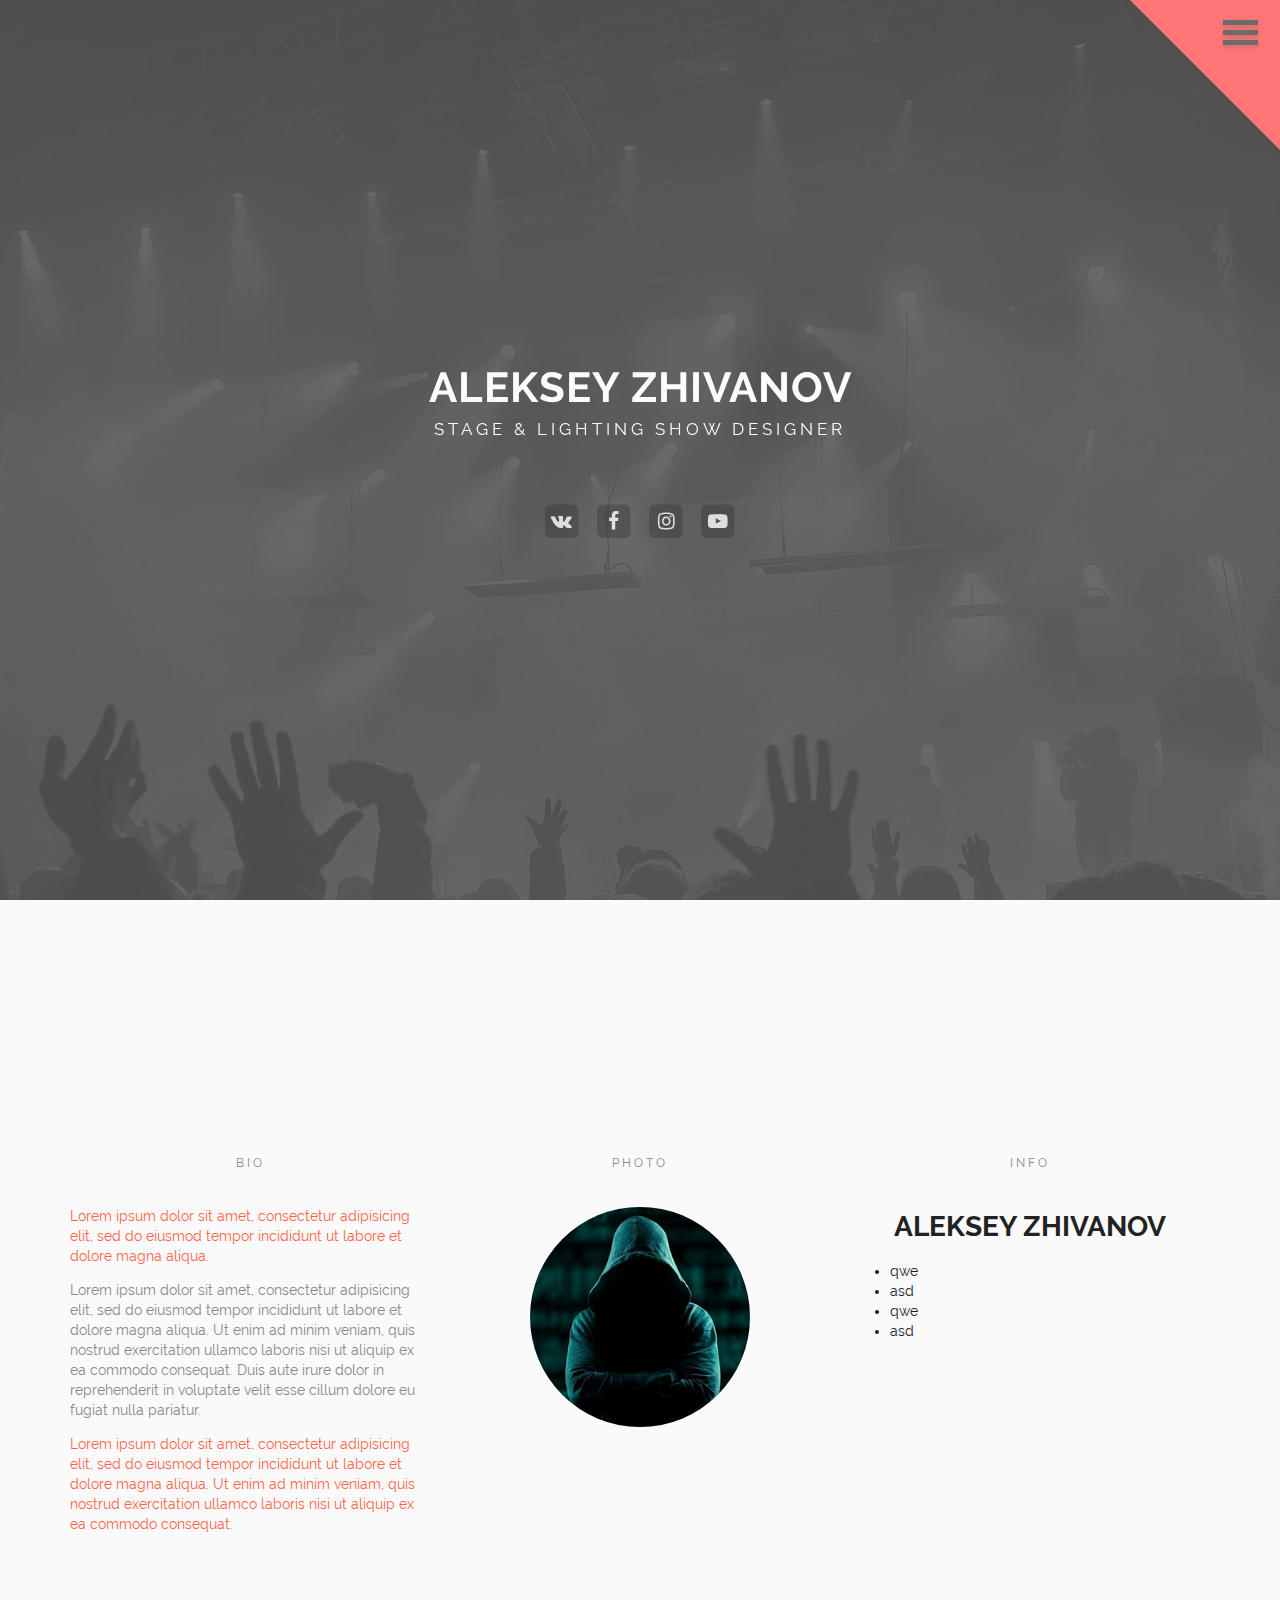
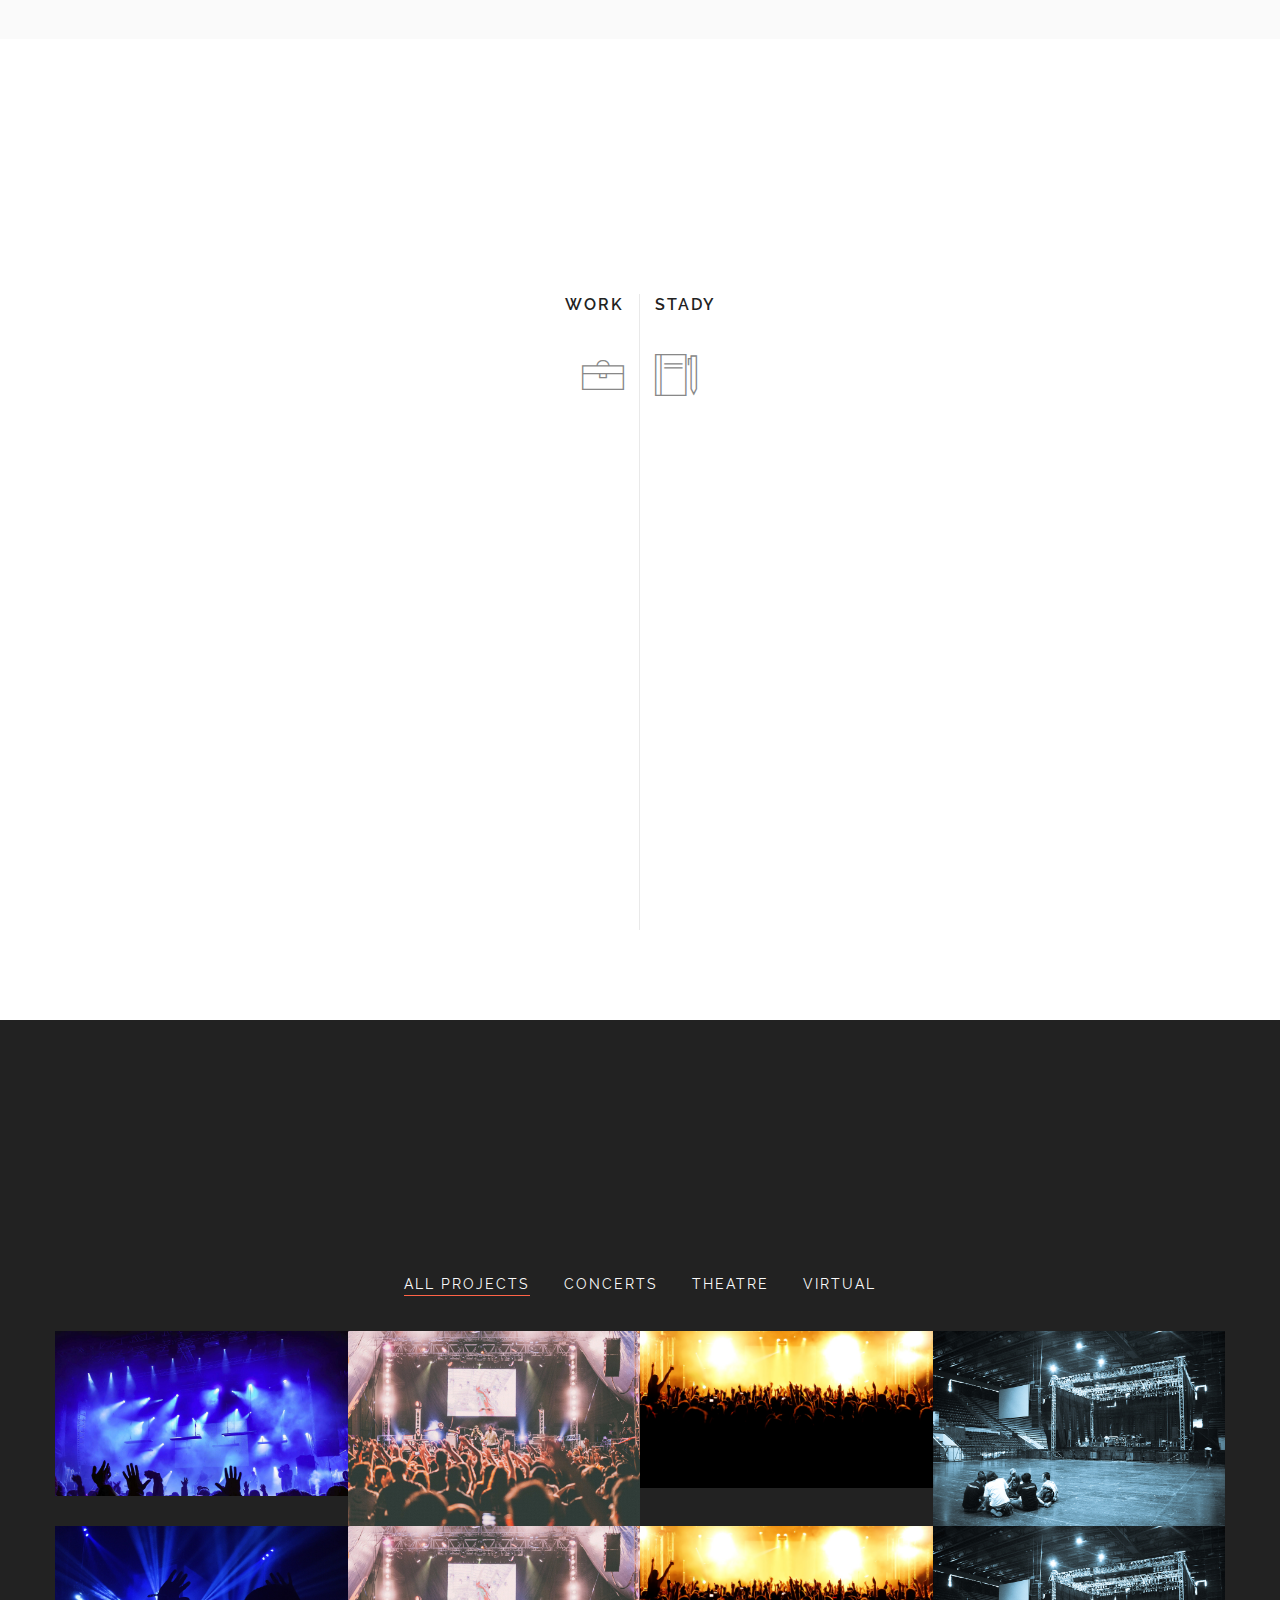
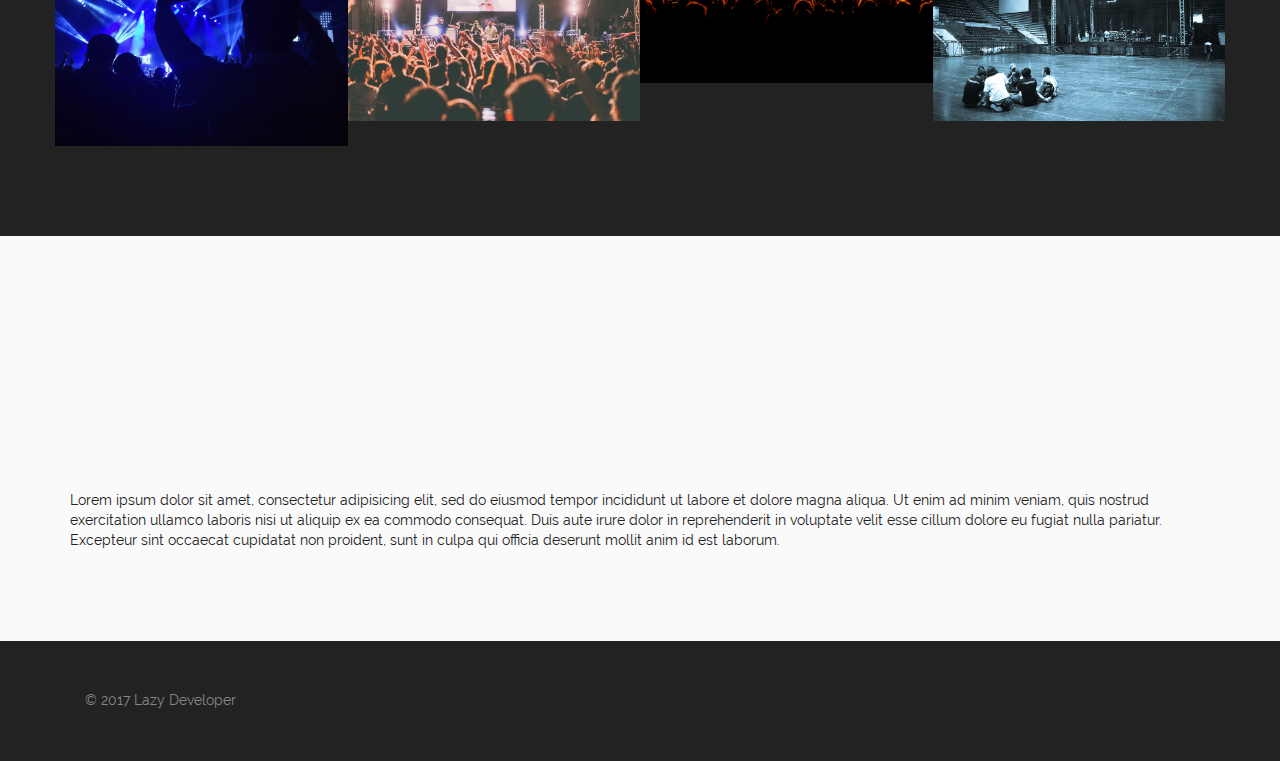
<file: ld/v1/index.html>
﻿<!DOCTYPE html>
<html>
<head>
	<meta charset="utf-8" />
	<title>Title</title>
	<meta http-equiv="X-UA-Compatible" content="IE=edge" />
	<meta name="viewport" content="width=device-width, initial-scale=1.0" />
	<!--<link rel="shortcut icon" href="favicon.png" />-->
	<link rel="stylesheet" href="libs/bootstrap/bootstrap-grid.min.css" />
	<link rel="stylesheet" href="libs/font-awesome/css/font-awesome.min.css" />
	<link rel="stylesheet" href="libs/linea/styles.css" />
	<link rel="stylesheet" href="libs/magnific-popup/magnific-popup.css" />
	<link rel="stylesheet" href="libs/animate/animate.min.css" />
	<link rel="stylesheet" href="css/fonts.css" />
	<link rel="stylesheet" href="css/main.css" />
	<link rel="stylesheet" href="css/skins/tomato.css" />
	<link rel="stylesheet" href="css/media.css" />
</head>
<body>



	<div class="loader">
		<div class="loader_inner"></div>
	</div>


	<div class="triangle-menu"></div>
	<div class="sandwich-icon">
		<span class="top"></span>
		<span class="middle"></span>
		<span class="bottom"></span>
	</div>
	<div class="triangle-menu-list middle-align">
		<ul>
			<li><a href="#about">About</a></li>
			<li><a href="#resume">Resume</a></li>
			<li><a href="#portfolio">Portfolio</a></li>
			<li><a href="#contacts">Contacts</a></li>
		</ul>
	</div>


	<header class="main_head main_color_bg" data-parallax="scroll" data-image-src="img/bg.jpg" data-z-index="1">
		<div class="container">
			<div class="row">
				<div class="col-md-12">
					<div class="logo_container">
						<!--
						<svg xmlns="http://www.w3.org/2000/svg" viewBox="0 0 99.424111 44.623047" id="svg3699" version="1.1">
							<path
							id="path3715"
							d=""
							style="fill:#000000" />
							<path
							id="path3713"
							d=""
							style="fill:#000000" />
							<path
							id="path3711"
							d=""
							style="fill:#000000" />
							<path
							id="path3709"
							d=""
							style="fill:#000000" />
							<path
							id="path3717"
							d="M 0.10770532,0 C -0.080276,0.3329162 0.00183475,0.8165307 0.17020532,1.5253906 1.6272413,7.6596777 9.5355918,43.652314 9.6409084,44.623047 H 24.152627 l 2.279297,-8.347656 c 1.27592,-4.675 3.028291,-10.975 3.894531,-14 l 1.574219,-5.5 2.794922,10 c 1.53744,5.50001 3.3098,11.931928 3.9375,14.292968 l 0.945312,3.554688 H 54.054971 L 58.787393,23.275391 C 61.408553,11.450396 63.580164,1.1930987 63.613565,0.4804688 63.622457,0.2908693 63.541315,0.1365679 63.40458,0 H 50.228799 l -2.158203,11.275391 c -1.2109,6.325 -2.278394,11.725 -2.371094,12 -0.14642,0.43432 -2.57686,-7.684432 -6.0625,-20.2500004 L 38.799111,0 H 24.84208 l -3.085937,11.275391 c -1.80628,6.6 -3.4121,12 -3.56836,12 -0.15626,0 -1.324063,-5.4 -2.595703,-12 L 13.418252,0 Z M 74.769815,0 70.758096,17.03125 c -2.42934,10.309745 -4.976606,21.106641 -5.660157,23.994141 l -0.853515,3.597656 h 8.701172 C 73.313615,42.859728 76.431862,29.784643 78.174111,22.365234 79.924703,14.910295 82.847013,2.6550591 83.424111,0 Z M 91.668018,-0.07185629 87.656299,16.959394 c -2.42934,10.309745 -4.723248,21.178631 -5.660157,23.994141 l -1.404413,4.22041 8.353867,-0.550898 C 89.313615,42.859728 91.402887,33.945146 94.174111,22.365234 96.762423,11.549648 98.847013,2.6550591 99.424111,0 Z" />
						</svg>-->
					</div>
					<button class="toggle_menu">
						<span class="sandwich">
							<span class="sw-topper"></span>
							<span class="sw-bottom"></span>
							<span class="sw-footer"></span>
						</span>
					</button>
					<nav class="top_menu">
						<ul>
							<li><a href="#about">About</a></li>
							<li><a href="#resume">Resume</a></li>
							<li><a href="#portfolio">Portfolio</a></li>
							<li><a href="#contacts">Contacts</a></li>
						</ul>				
					</nav>
				</div>
			</div>
		</div>
		<div class="top_wrapper">
			<div class="top_descr">
				<div class="top_centered">
					<div class="top_text">
						<h1>Aleksey Zhivanov</h1>
						<p>Stage & Lighting Show Designer</p>
						<div class="social_wrap">
							<ul>
								<li><a href="#" target="_blank">
									<span class="fa-stack fa-x2">
										<i class="fa fa-square  fa-stack-2x"></i>
										<i class="fa fa-vk fa-stack-1x fa-inverse"></i>
									</span>
								</a></li>
								<li><a href="#" target="_blank">
									<span class="fa-stack fa-x2">
										<i class="fa fa-square fa-stack-2x"></i>
										<i class="fa fa-facebook fa-stack-1x fa-inverse"></i>
									</span>
								</a></li>
								<li><a href="#" target="_blank">
									<span class="fa-stack fa-x2">
										<i class="fa fa-square  fa-stack-2x"></i>
										<i class="fa fa-instagram fa-stack-1x fa-inverse"></i>
									</span>
								</a></li>
								<li><a href="#" target="_blank">
									<span class="fa-stack fa-x2">
										<i class="fa fa-square  fa-stack-2x"></i>
										<i class="fa fa-youtube-play fa-stack-1x fa-inverse"></i>
									</span>
								</a></li>
							</ul>
						</div>
					</div>
				</div>
			</div>
		</div>
	</header>
	<section id="about" class="s_about bg_light">
		<div class="section_header">
			<h2>About</h2>
			<div class="s_descr_wrap">
				<div class="s_descr">Let me introduce to you</div>	
			</div>
		</div>
		<div class="section_content">
			<div class="container">
				<div class="row">
					<div class="about_container">
						<div class="col-md-4 col-md-push-4">
							<h3>Photo</h3>
							<div class="person">
								<img src="img/photo.jpg" alt="alt"/>
							</div>
						</div>
						<div class="col-md-4 col-md-pull-4">
							<h3>Bio</h3>
							<p>Lorem ipsum dolor sit amet, consectetur adipisicing elit, sed do eiusmod
							tempor incididunt ut labore et dolore magna aliqua.</p>
							<p>Lorem ipsum dolor sit amet, consectetur adipisicing elit, sed do eiusmod
								tempor incididunt ut labore et dolore magna aliqua. Ut enim ad minim veniam,
								quis nostrud exercitation ullamco laboris nisi ut aliquip ex ea commodo
								consequat. Duis aute irure dolor in reprehenderit in voluptate velit esse
							cillum dolore eu fugiat nulla pariatur.</p>
							<p>Lorem ipsum dolor sit amet, consectetur adipisicing elit, sed do eiusmod
								tempor incididunt ut labore et dolore magna aliqua. Ut enim ad minim veniam,
								quis nostrud exercitation ullamco laboris nisi ut aliquip ex ea commodo
							consequat.</p>
						</div>
						<div class="col-md-4">
							<h3>Info</h3>
							<h2>Aleksey Zhivanov</h2>
							<ul>
								<li>qwe</li>
								<li>asd</li>
								<li>qwe</li>
								<li>asd</li>
							</ul>
						</div>
					</div>
				</div>
			</div>
		</div>
	</section>

	<section id="resume" class="s_resume">
		<div class="section_header">
			<h2>Resume</h2>
			<div class="s_descr_wrap">
				<div class="s_descr">Work experience and achievements</div>	
			</div>
		</div>
		<div class="section_content">
			<div class="container">
				<div class="row">
					<div class="resume_container">
						<div class="col-md-6 col-sm-6 left">
							<h3>Work</h3>
							<div class="resume_icon"><i class="icon-basic-case"></i></div>
							<div class="resume_item">
								<div class="year">2010—2017</div>
								<div class="resume_descr">ООО "СтальГрузТащСтрой" <strong>Программист</strong></div>
								<p>Lorem ipsum dolor sit amet, consectetur adipisicing elit. Magnam ipsa libero facilis omnis minus earum quam, molestias cumque laudantium animi atque eligendi corporis voluptatibus aut veritatis iusto temporibus sit quasi.</p>
							</div>
							<div class="resume_item">
								<div class="year">2010—2017</div>
								<div class="resume_descr">ООО "СтальГрузТащСтрой" <strong>Программист</strong></div>
								<p>Lorem ipsum dolor sit amet, consectetur adipisicing elit. Magnam ipsa libero facilis omnis minus earum quam, molestias cumque laudantium animi atque eligendi corporis voluptatibus aut veritatis iusto temporibus sit quasi.</p>
							</div>
							<div class="resume_item">
								<div class="year">2010—2017</div>
								<div class="resume_descr">ООО "СтальГрузТащСтрой" <strong>Программист</strong></div>
								<p>Lorem ipsum dolor sit amet, consectetur adipisicing elit. Magnam ipsa libero facilis omnis minus earum quam, molestias cumque laudantium animi atque eligendi corporis voluptatibus aut veritatis iusto temporibus sit quasi.</p>
							</div>
						</div>
						<div class="col-md-6 col-sm-6 right">
							<h3>Stady</h3>
							<div class="resume_icon"><i class="icon-basic-book-pen"></i></div>
							<div class="resume_item">
								<div class="year">2010—2017</div>
								<div class="resume_descr"><strong>Программист</strong> ООО "СтальГрузТащСтрой"</div>
								<p>Lorem ipsum dolor sit amet, consectetur adipisicing elit. Magnam ipsa libero facilis omnis minus earum quam, molestias cumque laudantium animi atque eligendi corporis voluptatibus aut veritatis iusto temporibus sit quasi.</p>
							</div>
							<div class="resume_item">
								<div class="year">2010—2017</div>
								<div class="resume_descr"><strong>Программист</strong> ООО "СтальГрузТащСтрой"</div>
								<p>Lorem ipsum dolor sit amet, consectetur adipisicing elit. Magnam ipsa libero facilis omnis minus earum quam, molestias cumque laudantium animi atque eligendi corporis voluptatibus aut veritatis iusto temporibus sit quasi.</p>
							</div>
							<div class="resume_item">
								<div class="year">2010—2017</div>
								<div class="resume_descr"><strong>Программист</strong> ООО "СтальГрузТащСтрой"</div>
								<p>Lorem ipsum dolor sit amet, consectetur adipisicing elit. Magnam ipsa libero facilis omnis minus earum quam, molestias cumque laudantium animi atque eligendi corporis voluptatibus aut veritatis iusto temporibus sit quasi.</p>
							</div>
						</div>
					</div>
				</div>
			</div>
		</div>
	</section>

	<section id="portfolio" class="s_portfolio bg_dark">
		<div class="section_header">
			<h2>Portfolio</h2>
			<div class="s_descr_wrap">
				<div class="s_descr">My last projects</div>	
			</div>
		</div>
		<div class="section_content">
			<div class="container">
				<div class="row">
					<div class="portfolio_container">
						<div class="filter_list controls">
							<ul>
								<li class="filter active" data-filter="all">All projects</li>
								<li class="filter" data-filter=".category-1">Concerts</li>
								<li class="filter" data-filter=".category-2">Theatre</li>
								<li class="filter" data-filter=".category-3">Virtual</li>
							</ul>
						</div>
						<div id="portfolio_grid">
							<div class="mix col-md-3 portfolio_item category-1">
								<img src="img/bg1.jpg" alt="alt" />
								<div class="portfolio_item_info">
									<h3>Project title</h3>
									<p>Short project description</p>
									<a href="#">See more</a>
								</div>
							</div>
							<div class="mix col-md-3 portfolio_item category-3">
								<img src="img/concert-923245_1920.jpg" alt="alt" />
								<div class="portfolio_item_info">
									<h3>Project title</h3>
									<p>Short project description</p>
									<a href="#">See more</a>
								</div>
							</div>
							<div class="mix col-md-3 portfolio_item category-2">
								<img src="img/concert_shutterstock_58513826.jpg" alt="alt" />
								<div class="portfolio_item_info">
									<h3>Project title</h3>
									<p>Short project description</p>
									<a href="#">See more</a>
								</div>
							</div>
							<div class="mix col-md-3 portfolio_item category-3">
								<img src="img/Before Concert.jpg" alt="alt" />
								<div class="portfolio_item_info">
									<h3>Project title</h3>
									<p>Short project description</p>
									<a href="#">See more</a>
								</div>
							</div>
							<div class="mix col-md-3 portfolio_item category-2">
								<img src="img/concert-768807_1920.jpg" alt="alt" />
								<div class="portfolio_item_info">
									<h3>Project title</h3>
									<p>Short project description</p>
									<a href="#">See more</a>
								</div>
							</div>
							<div class="mix col-md-3 portfolio_item category-3">
								<img src="img/concert-923245_1920.jpg" alt="alt" />
								<div class="portfolio_item_info">
									<h3>Project title</h3>
									<p>Short project description</p>
									<a href="#">See more</a>
								</div>
							</div>
							<div class="mix col-md-3 portfolio_item category-1">
								<img src="img/concert_shutterstock_58513826.jpg" alt="alt" />
								<div class="portfolio_item_info">
									<h3>Project title</h3>
									<p>Short project description</p>
									<a href="#">See more</a>
								</div>
							</div>
							<div class="mix col-md-3 portfolio_item category-2">
								<img src="img/Before Concert.jpg" alt="alt" />
								<div class="portfolio_item_info">
									<h3>Project title</h3>
									<p>Short project description</p>
									<a href="#">See more</a>
								</div>
							</div>

						</div>
					</div>
				</div>
			</div>
		</div>
	</section>

	<section id="contacts" class="s_contacts bg_light">
		<div class="section_header">
			<h2>Contacts</h2>
			<div class="s_descr_wrap">
				<div class="s_descr">Send your message</div>	
			</div>
		</div>
		<div class="section_content">
			<div class="container">
				<div class="row">
					<div class="contacts_container">
						<div class="col-md-12">
							Lorem ipsum dolor sit amet, consectetur adipisicing elit, sed do eiusmod
							tempor incididunt ut labore et dolore magna aliqua. Ut enim ad minim veniam,
							quis nostrud exercitation ullamco laboris nisi ut aliquip ex ea commodo
							consequat. Duis aute irure dolor in reprehenderit in voluptate velit esse
							cillum dolore eu fugiat nulla pariatur. Excepteur sint occaecat cupidatat non
							proident, sunt in culpa qui officia deserunt mollit anim id est laborum.
						</div>
					</div>
				</div>
			</div>
		</div>
	</section>

	<footer class="main_footer bg_dark">
		<div class="container">
			<div class="col-md-12">
				&copy; 2017 Lazy Developer
			</div>
		</div>
	</footer>

	<div class="hidden"></div>
		<!--[if lt IE 9]>
		<script src="libs/html5shiv/es5-shim.min.js"></script>
		<script src="libs/html5shiv/html5shiv.min.js"></script>
		<script src="libs/html5shiv/html5shiv-printshiv.min.js"></script>
		<script src="libs/respond/respond.min.js"></script>
	<![endif]-->	
	<script src="libs/jquery/jquery-2.1.3.min.js"></script>
	<script src="libs/parallax/parallax.min.js"></script>
	<script src="libs/magnific-popup/jquery.magnific-popup.min.js"></script>
	<script src="libs/mixitup/mixitup.min.js"></script>
	<script src="libs/scroll2id/PageScroll2id.min.js"></script>
	<script src="libs/waypoints/waypoints.min.js"></script>
	<script src="libs/animate/animate-css.js"></script>
	<script src="libs/jqBootstrapValidation/jqBootstrapValidation.js"></script>
	<script src="js/common.js"></script>
	<!-- Yandex.Metrika counter --><!-- /Yandex.Metrika counter -->
	<!-- Google Analytics counter --><!-- /Google Analytics counter -->
</body>
</html>
</file>
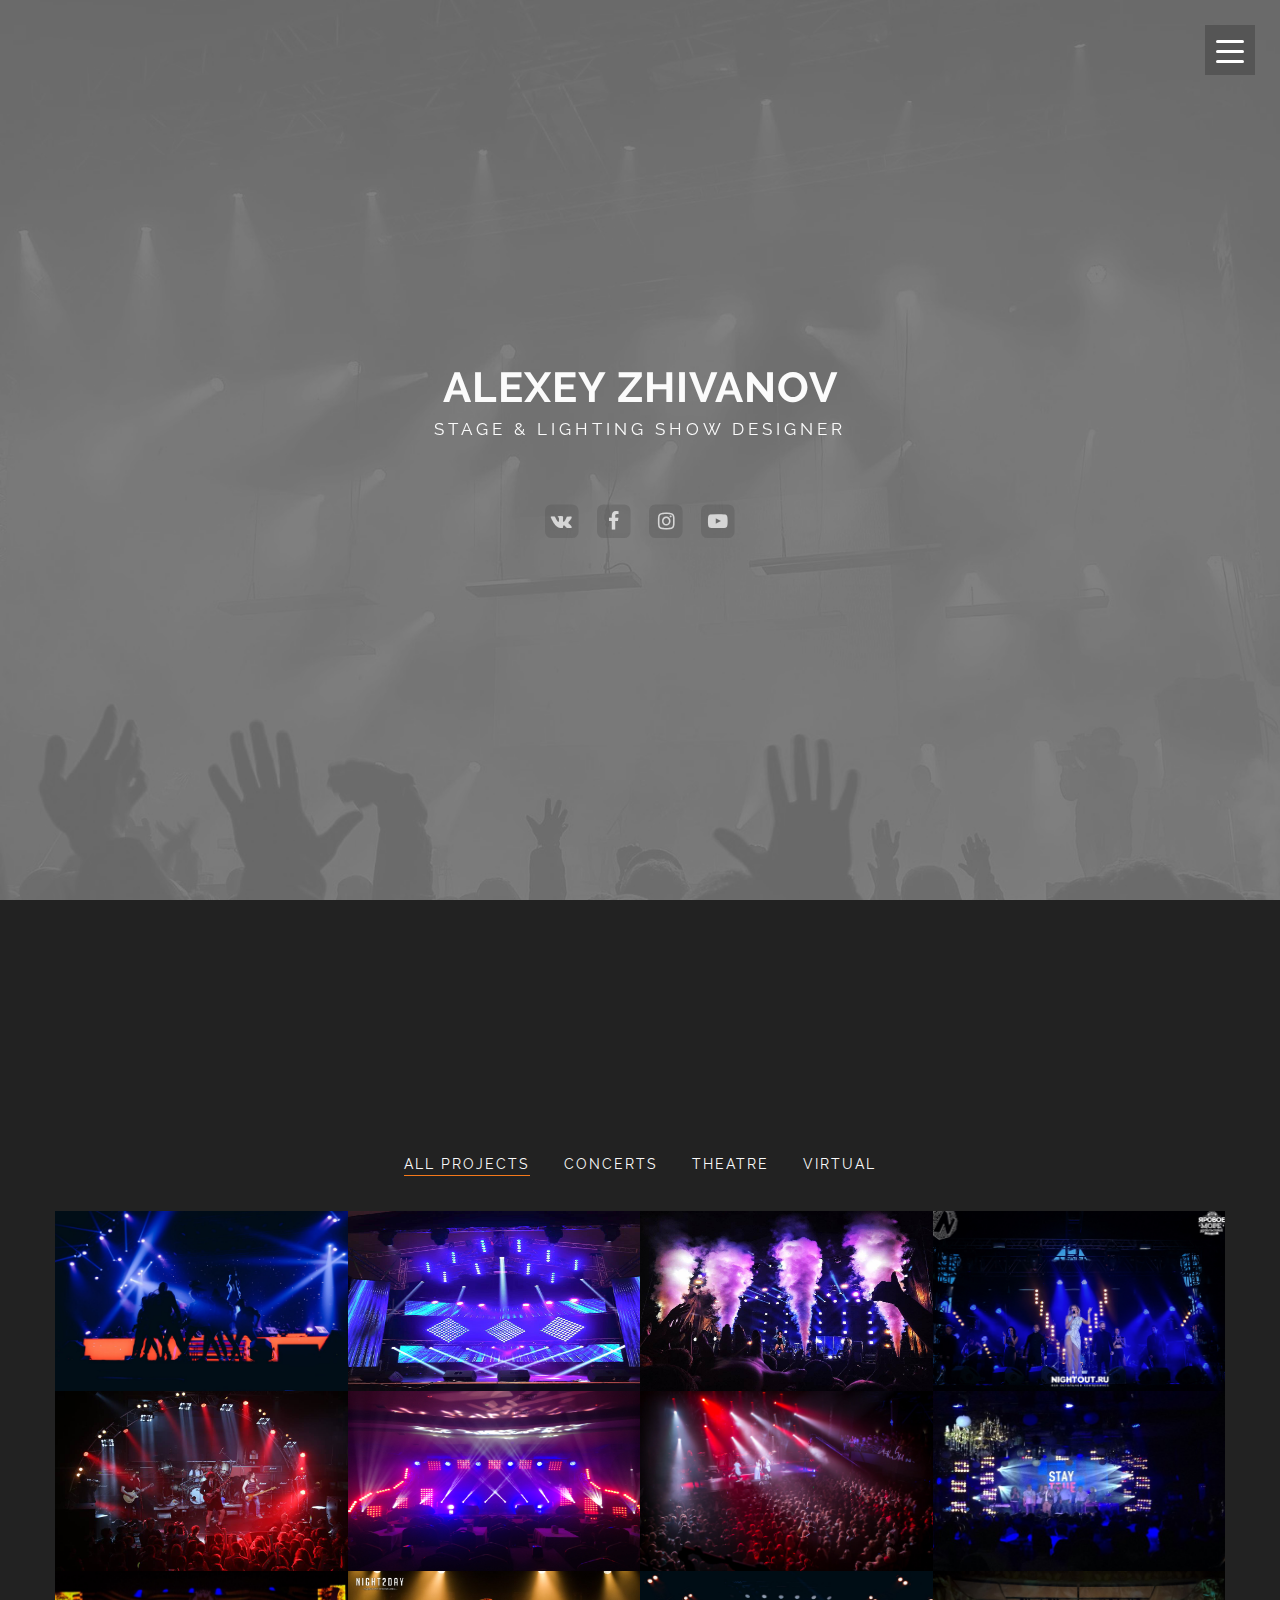
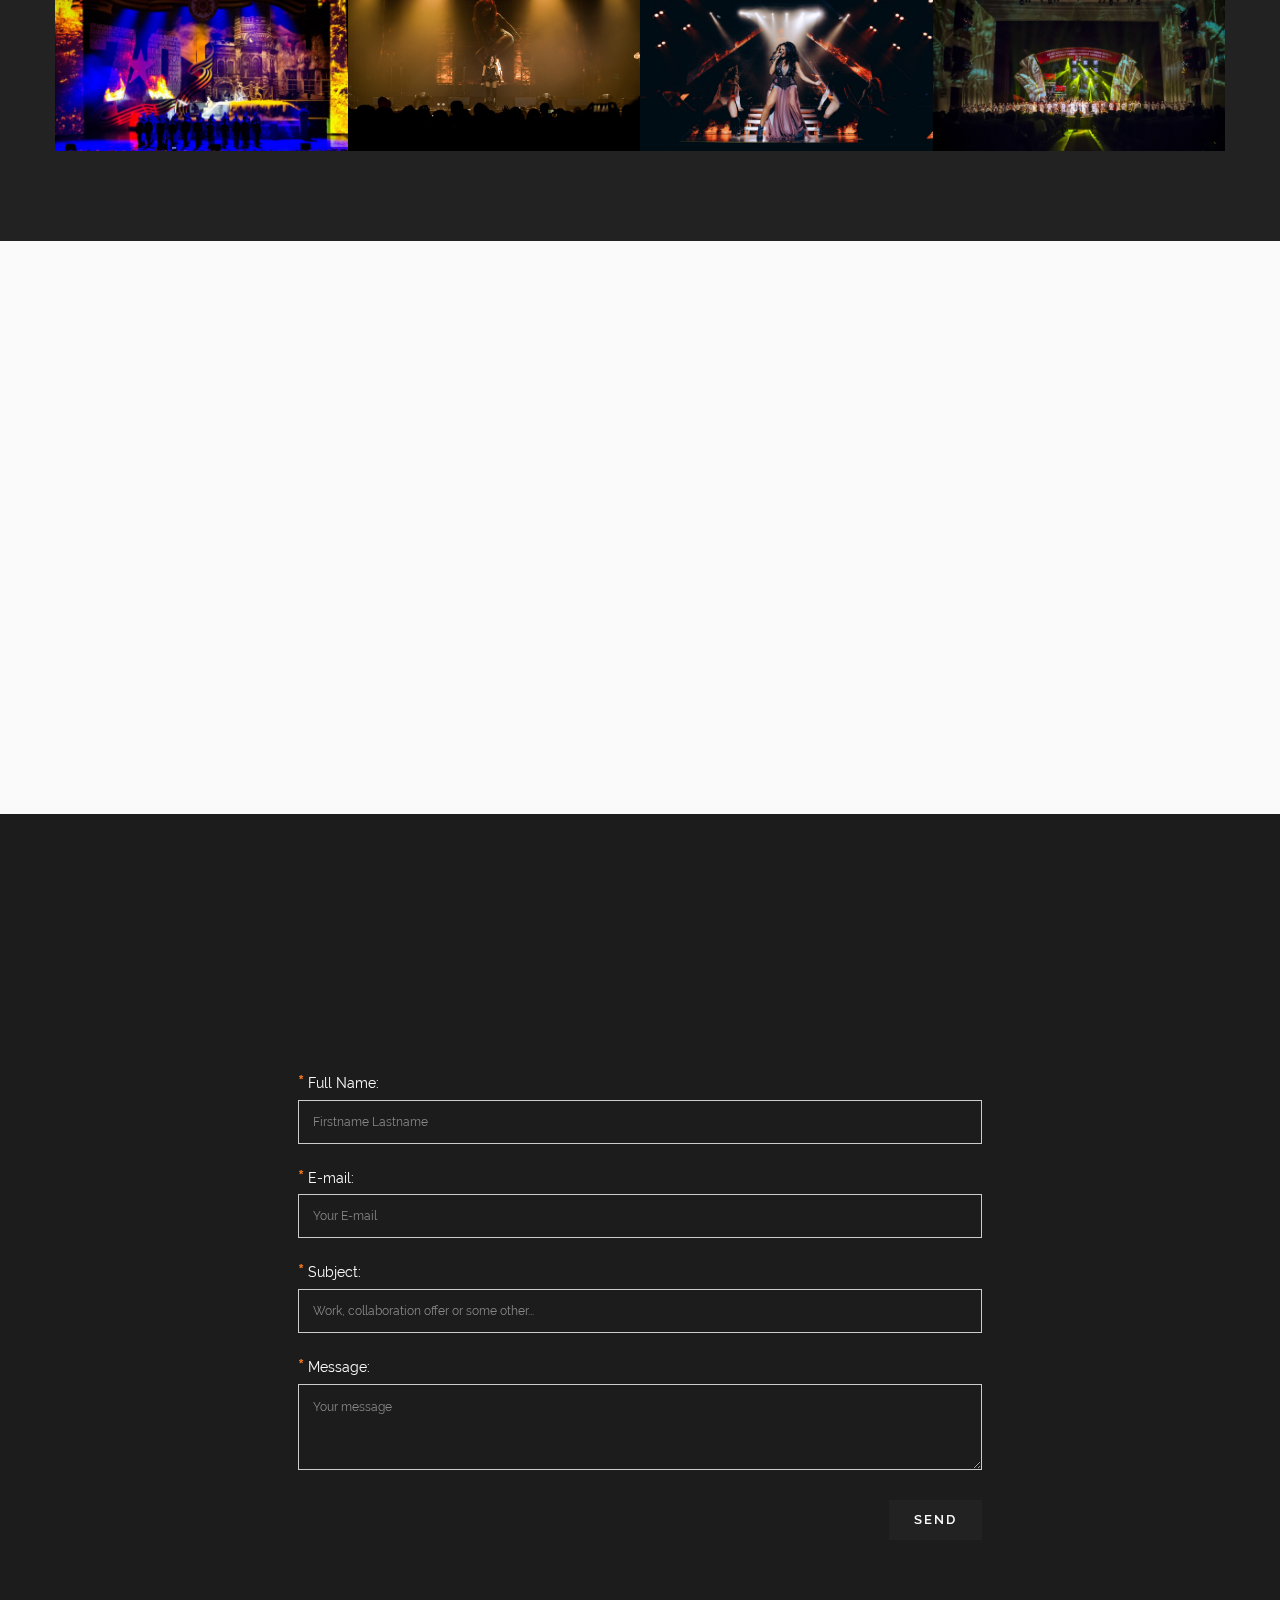
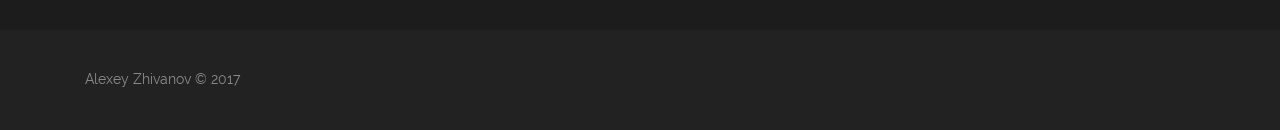
<file: ld/v2/index.html>
﻿<!DOCTYPE html>
<html>
<head>
	<meta charset="utf-8" />
	<title>Title</title>
	<meta http-equiv="X-UA-Compatible" content="IE=edge" />
	<meta name="viewport" content="width=device-width, initial-scale=1.0" />
	<!--<link rel="shortcut icon" href="favicon.png" />-->
	<link rel="stylesheet" href="libs/bootstrap/bootstrap-grid.min.css" />
	<link rel="stylesheet" href="libs/font-awesome/css/font-awesome.min.css" />
	<link rel="stylesheet" href="libs/linea/styles.css" />
	<link rel="stylesheet" href="libs/magnific-popup/magnific-popup.css" />
	<link rel="stylesheet" href="libs/animate/animate.min.css" />
	<link rel="stylesheet" href="css/fonts.css" />
	<link rel="stylesheet" href="css/main.css" />
	<link rel="stylesheet" href="css/skins/tomato.css" />
	<link rel="stylesheet" href="css/media.css" />
</head>
<body>



	<div class="loader">
		<div class="loader_inner"></div>
	</div>

<!--
	<div class="triangle-menu"></div>
	<div class="sandwich-icon">
		<span class="top"></span>
		<span class="middle"></span>
		<span class="bottom"></span>
	</div>
	<div class="triangle-menu-list middle-align">
		<ul>
			<li><a href="#about">About</a></li>
			<li><a href="#portfolio">Portfolio</a></li>
			<li><a href="#contacts">Contacts</a></li>
		</ul>
	</div>
-->

<header class="main_head main_color_bg" data-parallax="scroll" data-image-src="img/bg.jpg" data-speed="0.4" data-z-index="-10">
	<div class="container">
		<div class="row">
			<div class="col-md-12">
				<div class="logo_container"></div>
				<button class="toggle_menu">
					<span class="sandwich">
						<span class="sw-topper"></span>
						<span class="sw-bottom"></span>
						<span class="sw-footer"></span>
					</span>
				</button>
				<nav class="top_menu">
					<ul>
						<li><a href="#about">About</a></li>
						<li><a href="#portfolio">Portfolio</a></li>
						<li><a href="#contacts">Contacts</a></li>
					</ul>				
				</nav>
			</div>
		</div>
	</div>
	<div class="top_wrapper">
		<div class="top_descr">
			<div class="top_centered">
				<div class="top_text">
					<h1>Alexey Zhivanov</h1>
					<p>Stage & Lighting Show Designer</p>
					<div class="social_wrap">
						<ul>
							<li><a href="#" target="_blank">
								<span class="fa-stack fa-x2">
									<i class="fa fa-square  fa-stack-2x"></i>
									<i class="fa fa-vk fa-stack-1x fa-inverse"></i>
								</span>
							</a></li>
							<li><a href="#" target="_blank">
								<span class="fa-stack fa-x2">
									<i class="fa fa-square fa-stack-2x"></i>
									<i class="fa fa-facebook fa-stack-1x fa-inverse"></i>
								</span>
							</a></li>
							<li><a href="#" target="_blank">
								<span class="fa-stack fa-x2">
									<i class="fa fa-square  fa-stack-2x"></i>
									<i class="fa fa-instagram fa-stack-1x fa-inverse"></i>
								</span>
							</a></li>
							<li><a href="#" target="_blank">
								<span class="fa-stack fa-x2">
									<i class="fa fa-square  fa-stack-2x"></i>
									<i class="fa fa-youtube-play fa-stack-1x fa-inverse"></i>
								</span>
							</a></li>
						</ul>
					</div>
				</div>
			</div>
		</div>
	</div>
</header>

<!--
<section id="about" class="s_about bg_light">
	<div class="section_header">
		<h2>About</h2>
		<div class="s_descr_wrap">
			<div class="s_descr">Let me introduce to you</div>	
		</div>
	</div>
	<div class="section_content">
		<div class="container">
			<div class="row">
				<div class="about_container">
					<div class="col-md-4 col-md-push-4">
						<h3>Photo</h3>
						<div class="person">
							<img src="img/photo.jpg" alt="alt"/>
						</div>
					</div>
					<div class="col-md-4 col-md-pull-4">
						<h3>Bio</h3>
						<p>Lorem ipsum dolor sit amet, consectetur adipisicing elit, sed do eiusmod
						tempor incididunt ut labore et dolore magna aliqua.</p>
						<p>Lorem ipsum dolor sit amet, consectetur adipisicing elit, sed do eiusmod
							tempor incididunt ut labore et dolore magna aliqua. Ut enim ad minim veniam,
							quis nostrud exercitation ullamco laboris nisi ut aliquip ex ea commodo
							consequat. Duis aute irure dolor in reprehenderit in voluptate velit esse
						cillum dolore eu fugiat nulla pariatur.</p>
						<p>Lorem ipsum dolor sit amet, consectetur adipisicing elit, sed do eiusmod
							tempor incididunt ut labore et dolore magna aliqua. Ut enim ad minim veniam,
							quis nostrud exercitation ullamco laboris nisi ut aliquip ex ea commodo
						consequat.</p>
					</div>
					<div class="col-md-4">
						<h3>Info</h3>
						<h2>Alexey Zhivanov</h2>
						<ul>
							<li>qwe</li>
							<li>asd</li>
							<li>qwe</li>
							<li>asd</li>
						</ul>
					</div>
				</div>
			</div>
		</div>
	</div>
</section>
-->

<section id="portfolio" class="s_portfolio bg_dark">
	<div class="section_header">
		<h2>Portfolio</h2>
		<div class="s_descr_wrap">
			<div class="s_descr">My last projects</div>	
		</div>
	</div>
	<div class="section_content">
		<div class="container">
			<div class="row">
				<div class="portfolio_container">
					<div class="filter_list controls">
						<ul>
							<li class="filter active" data-filter="all">All projects</li>
							<li class="filter" data-filter=".category-1">Concerts</li>
							<li class="filter" data-filter=".category-2">Theatre</li>
							<li class="filter" data-filter=".category-3">Virtual</li>
						</ul>
					</div>
					<div id="portfolio_grid">
						<div class="mix col-md-3 portfolio_item category-1">
							<img src="img/portfolio/1.jpg" alt="alt" />
							<div class="portfolio_item_info">
								<h3>Project title</h3>
								<p>Short project description</p>
								<a href="#">See more</a>
							</div>
						</div>
						<div class="mix col-md-3 portfolio_item category-3">
							<img src="img/portfolio/2.jpg" alt="alt" />
							<div class="portfolio_item_info">
								<h3>Project title</h3>
								<p>Short project description</p>
								<a href="#">See more</a>
							</div>
						</div>
						<div class="mix col-md-3 portfolio_item category-2">
							<img src="img/portfolio/3.jpg" alt="alt" />
							<div class="portfolio_item_info">
								<h3>Project title</h3>
								<p>Short project description</p>
								<a href="#">See more</a>
							</div>
						</div>
						<div class="mix col-md-3 portfolio_item category-3">
							<img src="img/portfolio/4.jpg" alt="alt" />
							<div class="portfolio_item_info">
								<h3>Project title</h3>
								<p>Short project description</p>
								<a href="#">See more</a>
							</div>
						</div>
						<div class="mix col-md-3 portfolio_item category-2">
							<img src="img/portfolio/5.jpg" alt="alt" />
							<div class="portfolio_item_info">
								<h3>Project title</h3>
								<p>Short project description</p>
								<a href="#">See more</a>
							</div>
						</div>
						<div class="mix col-md-3 portfolio_item category-3">
							<img src="img/portfolio/6.jpg" alt="alt" />
							<div class="portfolio_item_info">
								<h3>Project title</h3>
								<p>Short project description</p>
								<a href="#">See more</a>
							</div>
						</div>
						<div class="mix col-md-3 portfolio_item category-1">
							<img src="img/portfolio/7.jpg" alt="alt" />
							<div class="portfolio_item_info">
								<h3>Project title</h3>
								<p>Short project description</p>
								<a href="#">See more</a>
							</div>
						</div>
						<div class="mix col-md-3 portfolio_item category-2">
							<img src="img/portfolio/8.jpg" alt="alt" />
							<div class="portfolio_item_info">
								<h3>Project title</h3>
								<p>Short project description</p>
								<a href="#">See more</a>
							</div>
						</div>
						<div class="mix col-md-3 portfolio_item category-2">
							<img src="img/portfolio/9.jpg" alt="alt" />
							<div class="portfolio_item_info">
								<h3>Project title</h3>
								<p>Short project description</p>
								<a href="#">See more</a>
							</div>
						</div>
						<div class="mix col-md-3 portfolio_item category-3">
							<img src="img/portfolio/10.jpg" alt="alt" />
							<div class="portfolio_item_info">
								<h3>Project title</h3>
								<p>Short project description</p>
								<a href="#">See more</a>
							</div>
						</div>
						<div class="mix col-md-3 portfolio_item category-1">
							<img src="img/portfolio/11.jpg" alt="alt" />
							<div class="portfolio_item_info">
								<h3>Project title</h3>
								<p>Short project description</p>
								<a href="#">See more</a>
							</div>
						</div>
						<div class="mix col-md-3 portfolio_item category-2">
							<img src="img/portfolio/12.jpg" alt="alt" />
							<div class="portfolio_item_info">
								<h3>Project title</h3>
								<p>Short project description</p>
								<a href="#">See more</a>
							</div>
						</div>
					</div>
				</div>
			</div>
		</div>
	</div>
</section>

<section id="contacts" class="s_contacts bg_light">
	<div class="section_header">
		<h2>Contacts</h2>
		<div class="s_descr_wrap">
			<div class="s_descr">Send your message</div>	
		</div>
	</div>
	<div class="section_content">
		<div class="container">
			<div class="row">
				<div class="contacts_container">
					<div class="col-md-5 col-sm-5">
						<div class="cont_photo">
							<img src="img/photo.jpg" alt="alt"/>
						</div>
					</div>
					<div class="col-md-7 col-sm-7">
						<div class="cont_list">
							<h2>Alexey Zhivanov</h2>
							<p>Stage & Lighting Show Designer</p>
							<div class="social_wrap">
								<ul>
									<li><a href="#" target="_blank">
										<span class="fa-stack fa-x2">
											<i class="fa fa-square  fa-stack-2x"></i>
											<i class="fa fa-vk fa-stack-1x fa-inverse"></i>
										</span>
									</a></li>
									<li><a href="#" target="_blank">
										<span class="fa-stack fa-x2">
											<i class="fa fa-square fa-stack-2x"></i>
											<i class="fa fa-facebook fa-stack-1x fa-inverse"></i>
										</span>
									</a></li>
									<li><a href="#" target="_blank">
										<span class="fa-stack fa-x2">
											<i class="fa fa-square  fa-stack-2x"></i>
											<i class="fa fa-instagram fa-stack-1x fa-inverse"></i>
										</span>
									</a></li>
									<li><a href="#" target="_blank">
										<span class="fa-stack fa-x2">
											<i class="fa fa-square  fa-stack-2x"></i>
											<i class="fa fa-youtube-play fa-stack-1x fa-inverse"></i>
										</span>
									</a></li>
								</ul>
							</div>
							<ul>
								<li class="location">Russia, Moscow</li>
								<li><a href="mailto:alexey@zhivanov.com">alexey@zhivanov.com</a></li>
								<li>8 800 555-35-35</li>
							</ul>
						</div>
					</div>
				</div>
			</div>
		</div>
	</div>
</section>

<section id="callback" class="s_callback bg_dark no_color"  data-parallax="scroll" data-image-src="img/bg_footer.jpg" data-position="center bottom" data-speed="0.4" data-z-index="-10">
	<div class="section_header">
		<h2>Quick mail</h2>
		<div class="s_descr_wrap">
			<div class="s_descr">... or use the form</div>	
		</div>
	</div>
	<div class="section_content">
		<div class="container">
			<div class="row">
				<div class="contacts_container">
					<div class="col-md-12">
						<form action="http://formspree.io/mail@mail.ru" class="main_form" novalidate target="_blank" method="post">
							<label class="form-group">
								<span class="color_element">*</span> Full Name:
								<input type="text" name="name" placeholder="Firstname Lastname" data-validation-required-message="Please introduce yourself" required />
								<span class="help-block text-danger"></span>
							</label>
							<label class="form-group">
								<span class="color_element">*</span> E-mail:
								<input type="email" name="email" placeholder="Your E-mail" data-validation-required-message="Incorrect E-mail" data-validation-email-message="Not a valid E-mail address" />
								<span class="help-block text-danger"></span>
							</label>
							<label class="form-group">
								<span class="color_element">*</span> Subject:
								<input type="text" name="subject" placeholder="Work, collaboration offer or some other..." data-validation-required-message="Please fill this field" required />
								<span class="help-block text-danger"></span>
							</label>
							<label class="form-group">
								<span class="color_element">*</span> Message:
								<textarea name="message" placeholder="Your message" data-validation-required-message="Please enter the message" required></textarea>
								<span class="help-block text-danger"></span>
							</label>
							<button>Send</button>
						</form>
					</div>
				</div>
			</div>
			<div class="row">
			</div>
		</div>
	</div>
</section>

<footer class="main_footer bg_dark">
	<div class="container">
		<div class="col-md-12">Alexey Zhivanov &copy; 2017</div>
	</div>
</footer>

<div class="hidden"></div>
		<!--[if lt IE 9]>
		<script src="libs/html5shiv/es5-shim.min.js"></script>
		<script src="libs/html5shiv/html5shiv.min.js"></script>
		<script src="libs/html5shiv/html5shiv-printshiv.min.js"></script>
		<script src="libs/respond/respond.min.js"></script>
	<![endif]-->	
	<script src="libs/jquery/jquery-2.1.3.min.js"></script>
	<script src="libs/parallax/parallax.min.js"></script>
	<script src="libs/magnific-popup/jquery.magnific-popup.min.js"></script>
	<script src="libs/mixitup/mixitup.min.js"></script>
	<script src="libs/scroll2id/PageScroll2id.min.js"></script>
	<script src="libs/waypoints/waypoints.min.js"></script>
	<script src="libs/animate/animate-css.js"></script>
	<script src="libs/jqBootstrapValidation/jqBootstrapValidation.js"></script>
	<script src="js/common.js"></script>
	<!-- Yandex.Metrika counter --><!-- /Yandex.Metrika counter -->
	<!-- Google Analytics counter --><!-- /Google Analytics counter -->
</body>
</html>
</file>
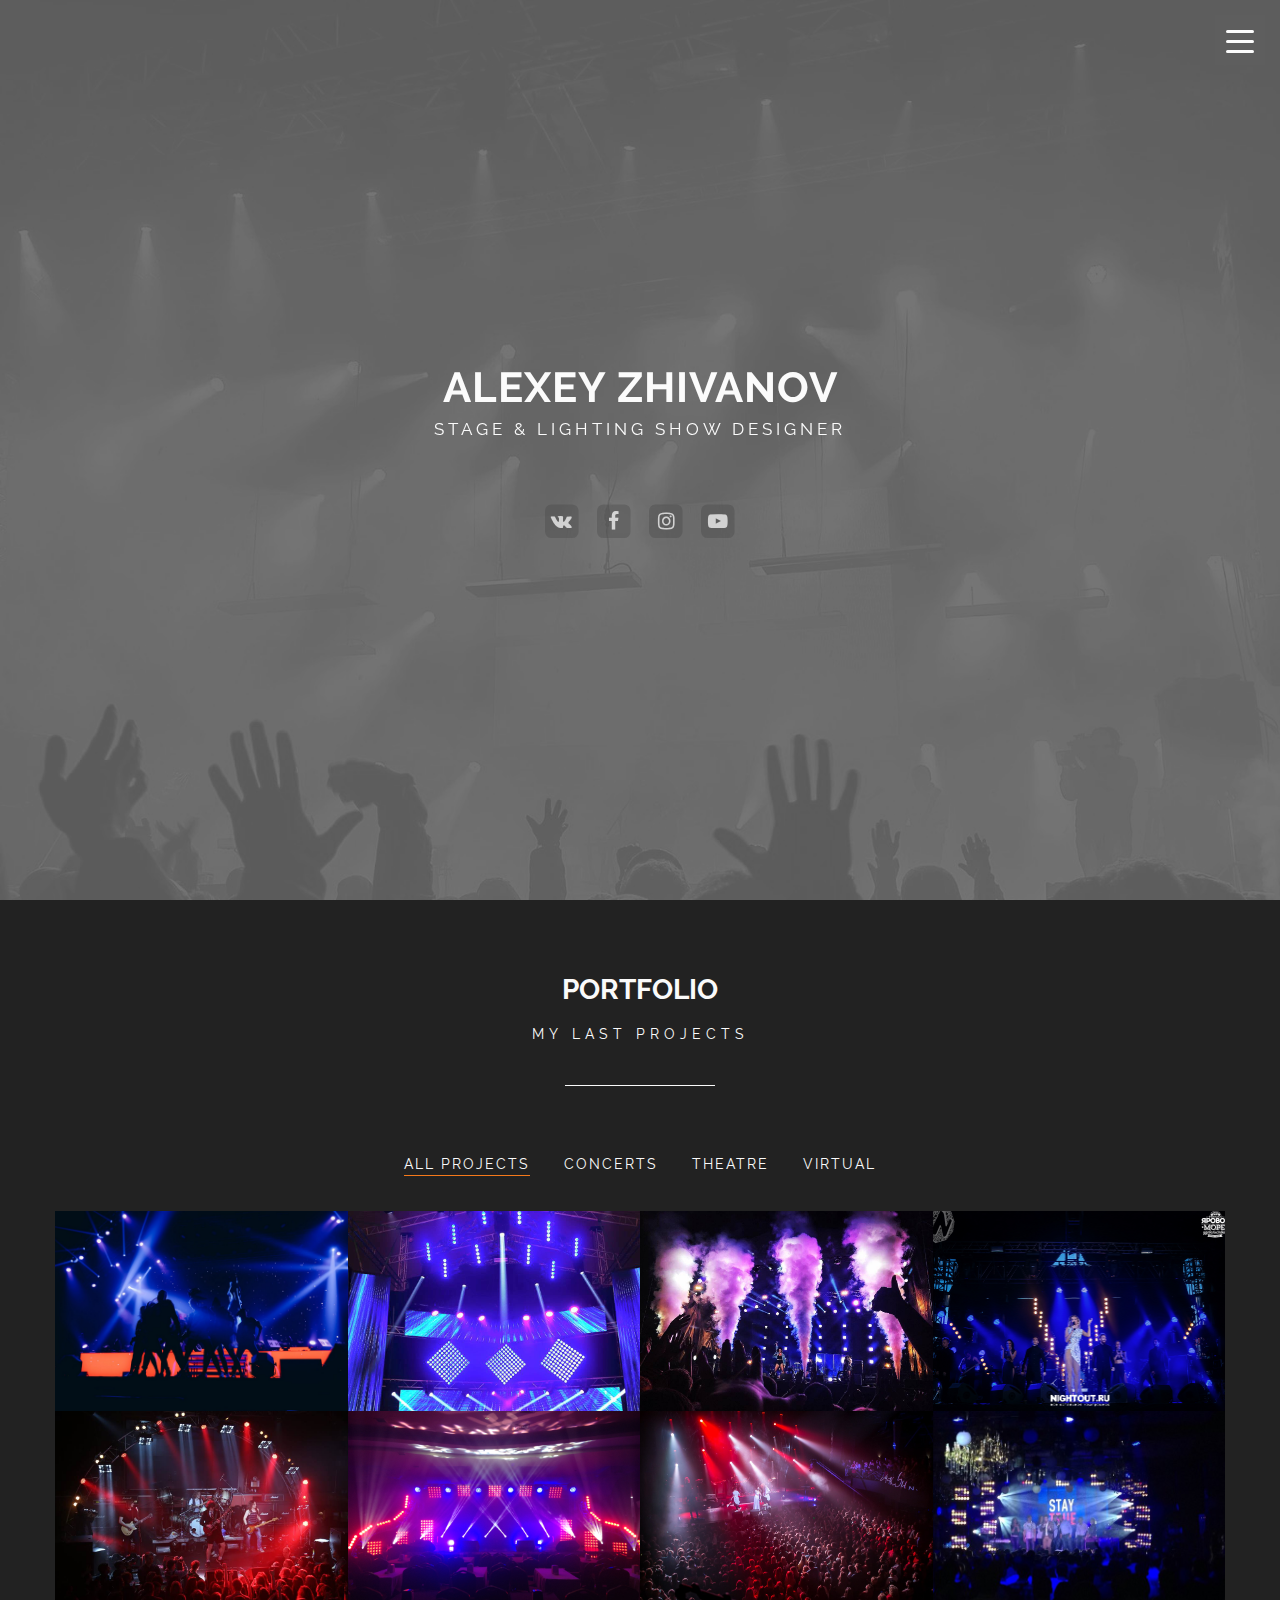
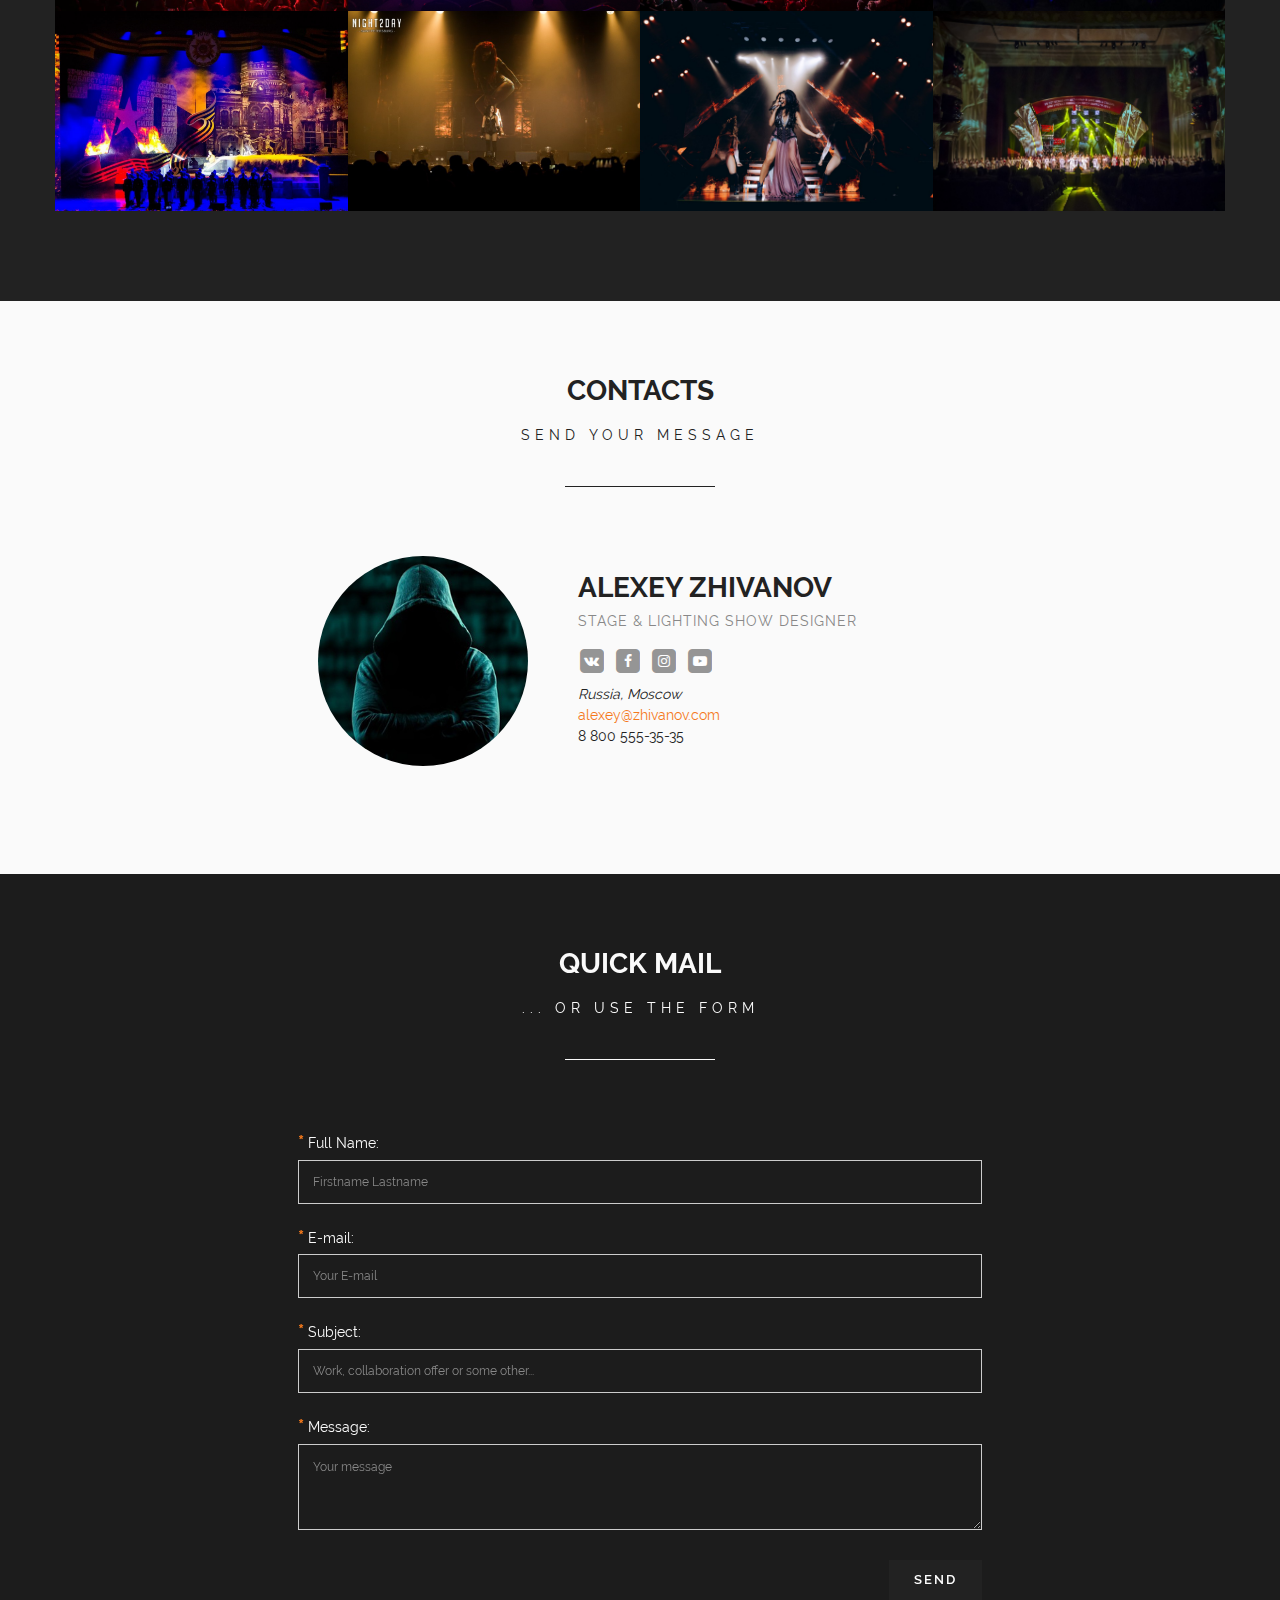
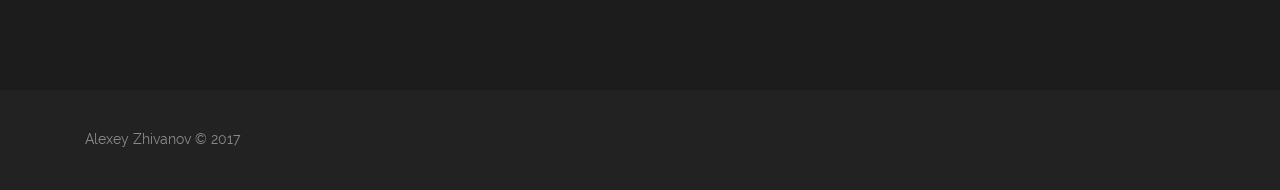
<file: ld/v4/index.html>
﻿<!DOCTYPE html>
<html>
<head>
	<meta charset="utf-8" />
	<title>Title</title>
	<meta http-equiv="X-UA-Compatible" content="IE=edge" />
	<meta name="viewport" content="width=device-width, initial-scale=1.0" />
	<!--<link rel="shortcut icon" href="favicon.png" />-->
	<link rel="stylesheet" href="libs/bootstrap/bootstrap-grid.min.css" />
	<link rel="stylesheet" href="libs/font-awesome/css/font-awesome.min.css" />
	<link rel="stylesheet" href="libs/linea/styles.css" />
	<link rel="stylesheet" href="libs/magnific-popup/magnific-popup.css" />
	<link rel="stylesheet" href="libs/animate/animate.min.css" />
	<link rel="stylesheet" href="css/fonts.css" />
	<link rel="stylesheet" href="css/main.css" />
	<link rel="stylesheet" href="css/skins/tomato.css" />
	<link rel="stylesheet" href="css/media.css" />
</head>
<body>



	<div class="loader">
		<div class="loader_inner"></div>
	</div>

<!--
	<div class="triangle-menu"></div>
	<div class="sandwich-icon">
		<span class="top"></span>
		<span class="middle"></span>
		<span class="bottom"></span>
	</div>
	<div class="triangle-menu-list middle-align">
		<ul>
			<li><a href="#about">About</a></li>
			<li><a href="#portfolio">Portfolio</a></li>
			<li><a href="#contacts">Contacts</a></li>
		</ul>
	</div>
-->



<header class="main_head main_color_bg" data-parallax="scroll" data-image-src="img/bg.jpg" data-speed="0.4" data-z-index="-10">
	<div class="container">
		<div class="row">
			<div class="col-md-12">
				<div id="top_bar" class="bar-hidden">
					<div class="logo">
						<h1>Alexey Zhivanov</h1>
						<p>Stage & Lighting Show Designer</p>
					</div>
				</div>
				<button class="toggle_menu">
					<span class="sandwich">
						<span class="sw-topper"></span>
						<span class="sw-bottom"></span>
						<span class="sw-footer"></span>
					</span>
				</button>
				<nav class="top_menu">
					<ul>
						<li><a href="#blog">Blog</a></li>
						<li><a href="#portfolio">Portfolio</a></li>
						<li><a href="#contacts">Contacts</a></li>
					</ul>
				</nav>
			</div>
		</div>
	</div>
	<div class="top_wrapper">
		<div class="top_descr">
			<div class="top_centered">
				<div class="top_text">
					<h1>Alexey Zhivanov</h1>
					<p>Stage & Lighting Show Designer</p>
					<div class="social_wrap">
						<ul>
							<li><a href="#" target="_blank">
								<span class="fa-stack fa-x2">
									<i class="fa fa-square  fa-stack-2x"></i>
									<i class="fa fa-vk fa-stack-1x fa-inverse"></i>
								</span>
							</a></li>
							<li><a href="#" target="_blank">
								<span class="fa-stack fa-x2">
									<i class="fa fa-square fa-stack-2x"></i>
									<i class="fa fa-facebook fa-stack-1x fa-inverse"></i>
								</span>
							</a></li>
							<li><a href="#" target="_blank">
								<span class="fa-stack fa-x2">
									<i class="fa fa-square  fa-stack-2x"></i>
									<i class="fa fa-instagram fa-stack-1x fa-inverse"></i>
								</span>
							</a></li>
							<li><a href="#" target="_blank">
								<span class="fa-stack fa-x2">
									<i class="fa fa-square  fa-stack-2x"></i>
									<i class="fa fa-youtube-play fa-stack-1x fa-inverse"></i>
								</span>
							</a></li>
						</ul>
					</div>
				</div>
			</div>
		</div>
	</div>
</header>

<!--
<section id="about" class="s_about bg_light">
	<div class="section_header">
		<h2>About</h2>
		<div class="s_descr_wrap">
			<div class="s_descr">Let me introduce to you</div>	
		</div>
	</div>
	<div class="section_content">
		<div class="container">
			<div class="row">
				<div class="about_container">
					<div class="col-md-4 col-md-push-4">
						<h3>Photo</h3>
						<div class="person">
							<img src="img/photo.jpg" alt="alt"/>
						</div>
					</div>
					<div class="col-md-4 col-md-pull-4">
						<h3>Bio</h3>
						<p>Lorem ipsum dolor sit amet, consectetur adipisicing elit, sed do eiusmod
						tempor incididunt ut labore et dolore magna aliqua.</p>
						<p>Lorem ipsum dolor sit amet, consectetur adipisicing elit, sed do eiusmod
							tempor incididunt ut labore et dolore magna aliqua. Ut enim ad minim veniam,
							quis nostrud exercitation ullamco laboris nisi ut aliquip ex ea commodo
							consequat. Duis aute irure dolor in reprehenderit in voluptate velit esse
						cillum dolore eu fugiat nulla pariatur.</p>
						<p>Lorem ipsum dolor sit amet, consectetur adipisicing elit, sed do eiusmod
							tempor incididunt ut labore et dolore magna aliqua. Ut enim ad minim veniam,
							quis nostrud exercitation ullamco laboris nisi ut aliquip ex ea commodo
						consequat.</p>
					</div>
					<div class="col-md-4">
						<h3>Info</h3>
						<h2>Alexey Zhivanov</h2>
						<ul>
							<li>qwe</li>
							<li>asd</li>
							<li>qwe</li>
							<li>asd</li>
						</ul>
					</div>
				</div>
			</div>
		</div>
	</div>
</section>
-->

<section id="portfolio" class="s_portfolio bg_dark">
	<div class="section_header">
		<h2>Portfolio</h2>
		<div class="s_descr_wrap">
			<div class="s_descr">My last projects</div>	
		</div>
	</div>
	<div class="section_content">
		<div class="container">
			<div class="row">
				<div class="portfolio_container">
					<div class="filter_list controls">
						<ul>
							<li class="filter active" data-filter="all">All projects</li>
							<li class="filter" data-filter=".category-1">Concerts</li>
							<li class="filter" data-filter=".category-2">Theatre</li>
							<li class="filter" data-filter=".category-3">Virtual</li>
						</ul>
					</div>
					<div id="portfolio_grid">
						<div class="mix col-md-3 col-sm-6 col-xs-12 portfolio_item category-1">
							<div class="portfolio_photo" style="background-image: url(./img/portfolio/1.jpg)">
								<div class="portfolio_item_info">
									<h3>Project title</h3>
									<p>Short project description</p>
									<a href="#" class="popup_link">See more</a>
								</div>
							</div>
							<div class="hidden">
								<div class="portfolio_popup_content bg_dark">
									<div class="modal-box-content">
										<button class="mfp-close" type="button" title="Закрыть (Esc)">×</button>
										<h3>Project Title</h3>
										<img src="#" alt="Alt" />
										<p>Lorem ipsum dolor sit amet, consectetur adipisicing elit. Earum cupiditate, dignissimos quo. Dolore, omnis totam quibusdam voluptatibus cum, nulla dolores sunt iste? Sunt nam illum, animi magni veniam adipisci non.</p>
										<a href="#">Go to the project page</a>
									</div>
								</div>
							</div>
						</div>
						<div class="mix col-md-3 col-sm-6 col-xs-12 portfolio_item category-3">
							<div class="portfolio_photo" style="background-image: url(./img/portfolio/2.jpg)">
								<div class="portfolio_item_info">
									<h3>Project title</h3>
									<p>Short project description</p>
									<a href="#" class="popup_link">See more</a>
								</div>
							</div>
							<div class="hidden">
								<div class="portfolio_popup_content bg_dark">
									<div class="modal-box-content">
										<button class="mfp-close" type="button" title="Закрыть (Esc)">×</button>
										<h3>Project Title</h3>
										<img src="#" alt="Alt" />
										<p>Lorem ipsum dolor sit amet, consectetur adipisicing elit. Earum cupiditate, dignissimos quo. Dolore, omnis totam quibusdam voluptatibus cum, nulla dolores sunt iste? Sunt nam illum, animi magni veniam adipisci non.</p>
										<a href="#">Go to the project page</a>
									</div>
								</div>
							</div>
						</div>
						<div class="mix col-md-3 col-sm-6 col-xs-12  portfolio_item category-2">
							<div class="portfolio_photo" style="background-image: url(./img/portfolio/3.jpg)">
								<div class="portfolio_item_info">
									<h3>Project title</h3>
									<p>Short project description</p>
									<a href="#" class="popup_link">See more</a>
								</div>
							</div>
							<div class="hidden">
								<div class="portfolio_popup_content bg_dark">
									<div class="modal-box-content">
										<button class="mfp-close" type="button" title="Закрыть (Esc)">×</button>
										<h3>Project Title</h3>
										<img src="#" alt="Alt" />
										<p>Lorem ipsum dolor sit amet, consectetur adipisicing elit. Earum cupiditate, dignissimos quo. Dolore, omnis totam quibusdam voluptatibus cum, nulla dolores sunt iste? Sunt nam illum, animi magni veniam adipisci non.</p>
										<a href="#">Go to the project page</a>
									</div>
								</div>
							</div>
						</div>
						<div class="mix col-md-3 col-sm-6 col-xs-12  portfolio_item category-3">
							<div class="portfolio_photo" style="background-image: url(./img/portfolio/4.jpg)">
								<div class="portfolio_item_info">
									<h3>Project title</h3>
									<p>Short project description</p>
									<a href="#" class="popup_link">See more</a>
								</div>
							</div>
							<div class="hidden">
								<div class="portfolio_popup_content bg_dark">
									<div class="modal-box-content">
										<button class="mfp-close" type="button" title="Закрыть (Esc)">×</button>
										<h3>Project Title</h3>
										<img src="#" alt="Alt" />
										<p>Lorem ipsum dolor sit amet, consectetur adipisicing elit. Earum cupiditate, dignissimos quo. Dolore, omnis totam quibusdam voluptatibus cum, nulla dolores sunt iste? Sunt nam illum, animi magni veniam adipisci non.</p>
										<a href="#">Go to the project page</a>
									</div>
								</div>
							</div>
						</div>
						<div class="mix col-md-3 col-sm-6 col-xs-12  portfolio_item category-2">
							<div class="portfolio_photo" style="background-image: url(./img/portfolio/5.jpg)">
								<div class="portfolio_item_info">
									<h3>Project title</h3>
									<p>Short project description</p>
									<a href="#" class="popup_link">See more</a>
								</div>
							</div>
							<div class="hidden">
								<div class="portfolio_popup_content bg_dark">
									<div class="modal-box-content">
										<button class="mfp-close" type="button" title="Закрыть (Esc)">×</button>
										<h3>Project Title</h3>
										<img src="#" alt="Alt" />
										<p>Lorem ipsum dolor sit amet, consectetur adipisicing elit. Earum cupiditate, dignissimos quo. Dolore, omnis totam quibusdam voluptatibus cum, nulla dolores sunt iste? Sunt nam illum, animi magni veniam adipisci non.</p>
										<a href="#">Go to the project page</a>
									</div>
								</div>
							</div>
						</div>
						<div class="mix col-md-3 col-sm-6 col-xs-12  portfolio_item category-3">
							<div class="portfolio_photo" style="background-image: url(./img/portfolio/6.jpg)">
								<div class="portfolio_item_info">
									<h3>Project title</h3>
									<p>Short project description</p>
									<a href="#" class="popup_link">See more</a>
								</div>
							</div>
							<div class="hidden">
								<div class="portfolio_popup_content bg_dark">
									<div class="modal-box-content">
										<button class="mfp-close" type="button" title="Закрыть (Esc)">×</button>
										<h3>Project Title</h3>
										<img src="#" alt="Alt" />
										<p>Lorem ipsum dolor sit amet, consectetur adipisicing elit. Earum cupiditate, dignissimos quo. Dolore, omnis totam quibusdam voluptatibus cum, nulla dolores sunt iste? Sunt nam illum, animi magni veniam adipisci non.</p>
										<a href="#">Go to the project page</a>
									</div>
								</div>
							</div>
						</div>
						<div class="mix col-md-3 col-sm-6 col-xs-12  portfolio_item category-1">
							<div class="portfolio_photo" style="background-image: url(./img/portfolio/7.jpg)">
								<div class="portfolio_item_info">
									<h3>Project title</h3>
									<p>Short project description</p>
									<a href="#" class="popup_link">See more</a>
								</div>
							</div>
							<div class="hidden">
								<div class="portfolio_popup_content bg_dark">
									<div class="modal-box-content">
										<button class="mfp-close" type="button" title="Закрыть (Esc)">×</button>
										<h3>Project Title</h3>
										<img src="#" alt="Alt" />
										<p>Lorem ipsum dolor sit amet, consectetur adipisicing elit. Earum cupiditate, dignissimos quo. Dolore, omnis totam quibusdam voluptatibus cum, nulla dolores sunt iste? Sunt nam illum, animi magni veniam adipisci non.</p>
										<a href="#">Go to the project page</a>
									</div>
								</div>
							</div>
						</div>
						<div class="mix col-md-3 col-sm-6 col-xs-12  portfolio_item category-2">
							<div class="portfolio_photo" style="background-image: url(./img/portfolio/8.jpg)">
								<div class="portfolio_item_info">
									<h3>Project title</h3>
									<p>Short project description</p>
									<a href="#" class="popup_link">See more</a>
								</div>
							</div>
							<div class="hidden">
								<div class="portfolio_popup_content bg_dark">
									<div class="modal-box-content">
										<button class="mfp-close" type="button" title="Закрыть (Esc)">×</button>
										<h3>Project Title</h3>
										<img src="#" alt="Alt" />
										<p>Lorem ipsum dolor sit amet, consectetur adipisicing elit. Earum cupiditate, dignissimos quo. Dolore, omnis totam quibusdam voluptatibus cum, nulla dolores sunt iste? Sunt nam illum, animi magni veniam adipisci non.</p>
										<a href="#">Go to the project page</a>
									</div>
								</div>
							</div>
						</div>
						<div class="mix col-md-3 col-sm-6 col-xs-12  portfolio_item category-2">
							<div class="portfolio_photo" style="background-image: url(./img/portfolio/9.jpg)">
								<div class="portfolio_item_info">
									<h3>Project title</h3>
									<p>Short project description</p>
									<a href="#" class="popup_link">See more</a>
								</div>
							</div>
							<div class="hidden">
								<div class="portfolio_popup_content bg_dark">
									<div class="modal-box-content">
										<button class="mfp-close" type="button" title="Закрыть (Esc)">×</button>
										<h3>Project Title</h3>
										<img src="#" alt="Alt" />
										<p>Lorem ipsum dolor sit amet, consectetur adipisicing elit. Earum cupiditate, dignissimos quo. Dolore, omnis totam quibusdam voluptatibus cum, nulla dolores sunt iste? Sunt nam illum, animi magni veniam adipisci non.</p>
										<a href="#">Go to the project page</a>
									</div>
								</div>
							</div>
						</div>
						<div class="mix col-md-3 col-sm-6 col-xs-12  portfolio_item category-3">
							<div class="portfolio_photo" style="background-image: url(./img/portfolio/10.jpg)">
								<div class="portfolio_item_info">
									<h3>Project title</h3>
									<p>Short project description</p>
									<a href="#" class="popup_link">See more</a>
								</div>
							</div>
							<div class="hidden">
								<div class="portfolio_popup_content bg_dark">
									<div class="modal-box-content">
										<button class="mfp-close" type="button" title="Закрыть (Esc)">×</button>
										<h3>Project Title</h3>
										<img src="#" alt="Alt" />
										<p>Lorem ipsum dolor sit amet, consectetur adipisicing elit. Earum cupiditate, dignissimos quo. Dolore, omnis totam quibusdam voluptatibus cum, nulla dolores sunt iste? Sunt nam illum, animi magni veniam adipisci non.</p>
										<a href="#">Go to the project page</a>
									</div>
								</div>
							</div>
						</div>
						<div class="mix col-md-3 col-sm-6 col-xs-12  portfolio_item category-1">
							<div class="portfolio_photo" style="background-image: url(./img/portfolio/11.jpg)">
								<div class="portfolio_item_info">
									<h3>Project title</h3>
									<p>Short project description</p>
									<a href="#" class="popup_link">See more</a>
								</div>
							</div>
							<div class="hidden">
								<div class="portfolio_popup_content bg_dark">
									<div class="modal-box-content">
										<button class="mfp-close" type="button" title="Закрыть (Esc)">×</button>
										<h3>Project Title</h3>
										<img src="#" alt="Alt" />
										<p>Lorem ipsum dolor sit amet, consectetur adipisicing elit. Earum cupiditate, dignissimos quo. Dolore, omnis totam quibusdam voluptatibus cum, nulla dolores sunt iste? Sunt nam illum, animi magni veniam adipisci non.</p>
										<a href="#">Go to the project page</a>
									</div>
								</div>
							</div>
						</div>
						<div class="mix col-md-3 col-sm-6 col-xs-12  portfolio_item category-2">
							<div class="portfolio_photo" style="background-image: url(./img/portfolio/12.jpg)">
								<div class="portfolio_item_info">
									<h3>Project title</h3>
									<p>Short project description</p>
									<a href="#" class="popup_link">See more</a>
								</div>
							</div>
							<div class="hidden">
								<div class="portfolio_popup_content bg_dark">
									<div class="modal-box-content">
										<button class="mfp-close" type="button" title="Закрыть (Esc)">×</button>
										<h3>Project Title</h3>
										<img src="#" alt="Alt" />
										<p>Lorem ipsum dolor sit amet, consectetur adipisicing elit. Earum cupiditate, dignissimos quo. Dolore, omnis totam quibusdam voluptatibus cum, nulla dolores sunt iste? Sunt nam illum, animi magni veniam adipisci non.</p>
										<a href="#">Go to the project page</a>
									</div>
								</div>
							</div>
						</div>
					</div>
				</div>
			</div>
		</div>
	</div>
</section>

<section id="contacts" class="s_contacts bg_light">
	<div class="section_header">
		<h2>Contacts</h2>
		<div class="s_descr_wrap">
			<div class="s_descr">Send your message</div>	
		</div>
	</div>
	<div class="section_content">
		<div class="container">
			<div class="row">
				<div class="contacts_container">
					<div class="col-md-5 col-sm-5">
						<div class="cont_photo">
							<img src="img/photo.jpg" alt="alt"/>
						</div>
					</div>
					<div class="col-md-7 col-sm-7">
						<div class="cont_list">
							<h2>Alexey Zhivanov</h2>
							<p>Stage & Lighting Show Designer</p>
							<div class="social_wrap">
								<ul>
									<li><a href="#" target="_blank">
										<span class="fa-stack fa-x2">
											<i class="fa fa-square  fa-stack-2x"></i>
											<i class="fa fa-vk fa-stack-1x fa-inverse"></i>
										</span>
									</a></li>
									<li><a href="#" target="_blank">
										<span class="fa-stack fa-x2">
											<i class="fa fa-square fa-stack-2x"></i>
											<i class="fa fa-facebook fa-stack-1x fa-inverse"></i>
										</span>
									</a></li>
									<li><a href="#" target="_blank">
										<span class="fa-stack fa-x2">
											<i class="fa fa-square  fa-stack-2x"></i>
											<i class="fa fa-instagram fa-stack-1x fa-inverse"></i>
										</span>
									</a></li>
									<li><a href="#" target="_blank">
										<span class="fa-stack fa-x2">
											<i class="fa fa-square  fa-stack-2x"></i>
											<i class="fa fa-youtube-play fa-stack-1x fa-inverse"></i>
										</span>
									</a></li>
								</ul>
							</div>
							<ul>
								<li class="location">Russia, Moscow</li>
								<li><a href="mailto:alexey@zhivanov.com">alexey@zhivanov.com</a></li>
								<li>8 800 555-35-35</li>
							</ul>
						</div>
					</div>
				</div>
			</div>
		</div>
	</div>
</section>

<section id="callback" class="s_callback bg_dark no_color"  data-parallax="scroll" data-image-src="img/bg_footer.jpg" data-position="center bottom" data-speed="0.4" data-z-index="-10">
	<div class="section_header">
		<h2>Quick mail</h2>
		<div class="s_descr_wrap">
			<div class="s_descr">... or use the form</div>	
		</div>
	</div>
	<div class="section_content">
		<div class="container">
			<div class="row">
				<div class="contacts_container">
					<div class="col-md-12">
						<form action="http://formspree.io/mail@mail.ru" class="main_form" novalidate target="_blank" method="post">
							<label class="form-group">
								<span class="color_element">*</span> Full Name:
								<input type="text" name="name" placeholder="Firstname Lastname" data-validation-required-message="Please introduce yourself" required />
								<span class="help-block text-danger"></span>
							</label>
							<label class="form-group">
								<span class="color_element">*</span> E-mail:
								<input type="email" name="email" placeholder="Your E-mail" data-validation-required-message="Incorrect E-mail" data-validation-email-message="Not a valid E-mail address" />
								<span class="help-block text-danger"></span>
							</label>
							<label class="form-group">
								<span class="color_element">*</span> Subject:
								<input type="text" name="subject" placeholder="Work, collaboration offer or some other..." data-validation-required-message="Please fill this field" required />
								<span class="help-block text-danger"></span>
							</label>
							<label class="form-group">
								<span class="color_element">*</span> Message:
								<textarea name="message" placeholder="Your message" data-validation-required-message="Please enter the message" required></textarea>
								<span class="help-block text-danger"></span>
							</label>
							<button>Send</button>
						</form>
					</div>
				</div>
			</div>
			<div class="row">
			</div>
		</div>
	</div>
</section>

<footer class="main_footer bg_dark">
	<div class="container">
		<div class="col-md-12">Alexey Zhivanov &copy; 2017</div>
	</div>
</footer>

<div class="hidden"></div>
		<!--[if lt IE 9]>
		<script src="libs/html5shiv/es5-shim.min.js"></script>
		<script src="libs/html5shiv/html5shiv.min.js"></script>
		<script src="libs/html5shiv/html5shiv-printshiv.min.js"></script>
		<script src="libs/respond/respond.min.js"></script>
	<![endif]-->	
	<script src="libs/jquery/jquery-2.1.3.min.js"></script>
	<script src="libs/parallax/parallax.min.js"></script>
	<script src="libs/magnific-popup/jquery.magnific-popup.min.js"></script>
	<script src="libs/mixitup/mixitup.min.js"></script>
	<script src="libs/scroll2id/PageScroll2id.min.js"></script>
	<script src="libs/waypoints/waypoints.min.js"></script>
	<script src="libs/animate/animate-css.js"></script>
	<script src="libs/jqBootstrapValidation/jqBootstrapValidation.js"></script>
	<script src="js/common.js"></script>
	<!-- Yandex.Metrika counter --><!-- /Yandex.Metrika counter -->
	<!-- Google Analytics counter --><!-- /Google Analytics counter -->
</body>
</html>
</file>
<file: ld/v1/libs/linea/styles.css>
@charset "UTF-8";

@font-face {
  font-family: "linea-basic-10";
  src:url("fonts/linea-basic-10.eot");
  src:url("fonts/linea-basic-10.eot?#iefix") format("embedded-opentype"),
    url("fonts/linea-basic-10.woff") format("woff"),
    url("fonts/linea-basic-10.ttf") format("truetype"),
    url("fonts/linea-basic-10.svg#linea-basic-10") format("svg");
  font-weight: normal;
  font-style: normal;

}

[data-icon]:before {
  font-family: "linea-basic-10" !important;
  content: attr(data-icon);
  font-style: normal !important;
  font-weight: normal !important;
  font-variant: normal !important;
  text-transform: none !important;
  speak: none;
  line-height: 1;
  -webkit-font-smoothing: antialiased;
  -moz-osx-font-smoothing: grayscale;
}

[class^="icon-"]:before,
[class*=" icon-"]:before {
  font-family: "linea-basic-10" !important;
  font-style: normal !important;
  font-weight: normal !important;
  font-variant: normal !important;
  text-transform: none !important;
  speak: none;
  line-height: 1;
  -webkit-font-smoothing: antialiased;
  -moz-osx-font-smoothing: grayscale;
}

.icon-basic-accelerator:before {
  content: "a";
}
.icon-basic-alarm:before {
  content: "b";
}
.icon-basic-anchor:before {
  content: "c";
}
.icon-basic-anticlockwise:before {
  content: "d";
}
.icon-basic-archive:before {
  content: "e";
}
.icon-basic-archive-full:before {
  content: "f";
}
.icon-basic-ban:before {
  content: "g";
}
.icon-basic-battery-charge:before {
  content: "h";
}
.icon-basic-battery-empty:before {
  content: "i";
}
.icon-basic-battery-full:before {
  content: "j";
}
.icon-basic-battery-half:before {
  content: "k";
}
.icon-basic-bolt:before {
  content: "l";
}
.icon-basic-book:before {
  content: "m";
}
.icon-basic-book-pen:before {
  content: "n";
}
.icon-basic-book-pencil:before {
  content: "o";
}
.icon-basic-bookmark:before {
  content: "p";
}
.icon-basic-calculator:before {
  content: "q";
}
.icon-basic-calendar:before {
  content: "r";
}
.icon-basic-cards-diamonds:before {
  content: "s";
}
.icon-basic-cards-hearts:before {
  content: "t";
}
.icon-basic-case:before {
  content: "u";
}
.icon-basic-chronometer:before {
  content: "v";
}
.icon-basic-clessidre:before {
  content: "w";
}
.icon-basic-clock:before {
  content: "x";
}
.icon-basic-clockwise:before {
  content: "y";
}
.icon-basic-cloud:before {
  content: "z";
}
.icon-basic-clubs:before {
  content: "A";
}
.icon-basic-compass:before {
  content: "B";
}
.icon-basic-cup:before {
  content: "C";
}
.icon-basic-diamonds:before {
  content: "D";
}
.icon-basic-display:before {
  content: "E";
}
.icon-basic-download:before {
  content: "F";
}
.icon-basic-exclamation:before {
  content: "G";
}
.icon-basic-eye:before {
  content: "H";
}
.icon-basic-eye-closed:before {
  content: "I";
}
.icon-basic-female:before {
  content: "J";
}
.icon-basic-flag1:before {
  content: "K";
}
.icon-basic-flag2:before {
  content: "L";
}
.icon-basic-floppydisk:before {
  content: "M";
}
.icon-basic-folder:before {
  content: "N";
}
.icon-basic-folder-multiple:before {
  content: "O";
}
.icon-basic-gear:before {
  content: "P";
}
.icon-basic-geolocalize-01:before {
  content: "Q";
}
.icon-basic-geolocalize-05:before {
  content: "R";
}
.icon-basic-globe:before {
  content: "S";
}
.icon-basic-gunsight:before {
  content: "T";
}
.icon-basic-hammer:before {
  content: "U";
}
.icon-basic-headset:before {
  content: "V";
}
.icon-basic-heart:before {
  content: "W";
}
.icon-basic-heart-broken:before {
  content: "X";
}
.icon-basic-helm:before {
  content: "Y";
}
.icon-basic-home:before {
  content: "Z";
}
.icon-basic-info:before {
  content: "0";
}
.icon-basic-ipod:before {
  content: "1";
}
.icon-basic-joypad:before {
  content: "2";
}
.icon-basic-key:before {
  content: "3";
}
.icon-basic-keyboard:before {
  content: "4";
}
.icon-basic-laptop:before {
  content: "5";
}
.icon-basic-life-buoy:before {
  content: "6";
}
.icon-basic-lightbulb:before {
  content: "7";
}
.icon-basic-link:before {
  content: "8";
}
.icon-basic-lock:before {
  content: "9";
}
.icon-basic-lock-open:before {
  content: "!";
}
.icon-basic-magic-mouse:before {
  content: "\"";
}
.icon-basic-magnifier:before {
  content: "#";
}
.icon-basic-magnifier-minus:before {
  content: "$";
}
.icon-basic-magnifier-plus:before {
  content: "%";
}
.icon-basic-mail:before {
  content: "&";
}
.icon-basic-mail-multiple:before {
  content: "'";
}
.icon-basic-mail-open:before {
  content: "(";
}
.icon-basic-mail-open-text:before {
  content: ")";
}
.icon-basic-male:before {
  content: "*";
}
.icon-basic-map:before {
  content: "+";
}
.icon-basic-message:before {
  content: ",";
}
.icon-basic-message-multiple:before {
  content: "-";
}
.icon-basic-message-txt:before {
  content: ".";
}
.icon-basic-mixer2:before {
  content: "/";
}
.icon-basic-mouse:before {
  content: ":";
}
.icon-basic-notebook:before {
  content: ";";
}
.icon-basic-notebook-pen:before {
  content: "<";
}
.icon-basic-notebook-pencil:before {
  content: "=";
}
.icon-basic-paperplane:before {
  content: ">";
}
.icon-basic-pencil-ruler:before {
  content: "?";
}
.icon-basic-pencil-ruler-pen:before {
  content: "@";
}
.icon-basic-photo:before {
  content: "[";
}
.icon-basic-picture:before {
  content: "]";
}
.icon-basic-picture-multiple:before {
  content: "^";
}
.icon-basic-pin1:before {
  content: "_";
}
.icon-basic-pin2:before {
  content: "`";
}
.icon-basic-postcard:before {
  content: "{";
}
.icon-basic-postcard-multiple:before {
  content: "|";
}
.icon-basic-printer:before {
  content: "}";
}
.icon-basic-question:before {
  content: "~";
}
.icon-basic-rss:before {
  content: "\\";
}
.icon-basic-server:before {
  content: "\e000";
}
.icon-basic-server2:before {
  content: "\e001";
}
.icon-basic-server-cloud:before {
  content: "\e002";
}
.icon-basic-server-download:before {
  content: "\e003";
}
.icon-basic-server-upload:before {
  content: "\e004";
}
.icon-basic-settings:before {
  content: "\e005";
}
.icon-basic-share:before {
  content: "\e006";
}
.icon-basic-sheet:before {
  content: "\e007";
}
.icon-basic-sheet-multiple:before {
  content: "\e008";
}
.icon-basic-sheet-pen:before {
  content: "\e009";
}
.icon-basic-sheet-pencil:before {
  content: "\e00a";
}
.icon-basic-sheet-txt:before {
  content: "\e00b";
}
.icon-basic-signs:before {
  content: "\e00c";
}
.icon-basic-smartphone:before {
  content: "\e00d";
}
.icon-basic-spades:before {
  content: "\e00e";
}
.icon-basic-spread:before {
  content: "\e00f";
}
.icon-basic-spread-bookmark:before {
  content: "\e010";
}
.icon-basic-spread-text:before {
  content: "\e011";
}
.icon-basic-spread-text-bookmark:before {
  content: "\e012";
}
.icon-basic-star:before {
  content: "\e013";
}
.icon-basic-tablet:before {
  content: "\e014";
}
.icon-basic-target:before {
  content: "\e015";
}
.icon-basic-todo:before {
  content: "\e016";
}
.icon-basic-todo-pen:before {
  content: "\e017";
}
.icon-basic-todo-pencil:before {
  content: "\e018";
}
.icon-basic-todo-txt:before {
  content: "\e019";
}
.icon-basic-todolist-pen:before {
  content: "\e01a";
}
.icon-basic-todolist-pencil:before {
  content: "\e01b";
}
.icon-basic-trashcan:before {
  content: "\e01c";
}
.icon-basic-trashcan-full:before {
  content: "\e01d";
}
.icon-basic-trashcan-refresh:before {
  content: "\e01e";
}
.icon-basic-trashcan-remove:before {
  content: "\e01f";
}
.icon-basic-upload:before {
  content: "\e020";
}
.icon-basic-usb:before {
  content: "\e021";
}
.icon-basic-video:before {
  content: "\e022";
}
.icon-basic-watch:before {
  content: "\e023";
}
.icon-basic-webpage:before {
  content: "\e024";
}
.icon-basic-webpage-img-txt:before {
  content: "\e025";
}
.icon-basic-webpage-multiple:before {
  content: "\e026";
}
.icon-basic-webpage-txt:before {
  content: "\e027";
}
.icon-basic-world:before {
  content: "\e028";
}
</file>
<file: ld/v1/css/fonts.css>
@font-face {
  font-family: "Raleway";
  font-style: normal;
  font-weight: normal;
  src: url("../fonts/RalewayRegular/RalewayRegular.eot?#iefix") format("embedded-opentype"), url("../fonts/RalewayRegular/RalewayRegular.woff") format("woff"), url("../fonts/RalewayRegular/RalewayRegular.ttf") format("truetype"); }
@font-face {
  font-family: "Raleway";
  font-style: normal;
  font-weight: bold;
  src: url("../fonts/RalewayBold/RalewayBold.eot?#iefix") format("embedded-opentype"), url("../fonts/RalewayBold/RalewayBold.woff") format("woff"), url("../fonts/RalewayBold/RalewayBold.ttf") format("truetype"); }
@font-face {
  font-family: "Raleway";
  font-style: normal;
  font-weight: 300;
  src: url("../fonts/RalewayLight/RalewayLight.eot?#iefix") format("embedded-opentype"), url("../fonts/RalewayLight/RalewayLight.woff") format("woff"), url("../fonts/RalewayLight/RalewayLight.ttf") format("truetype"); }
@font-face {
  font-family: "Raleway";
  font-style: normal;
  font-weight: 600;
  src: url("../fonts/RalewaySemiBold/RalewaySemiBold.eot?#iefix") format("embedded-opentype"), url("../fonts/RalewaySemiBold/RalewaySemiBold.woff") format("woff"), url("../fonts/RalewaySemiBold/RalewaySemiBold.ttf") format("truetype"); }
</file>
<file: ld/v1/css/main.css>
body {
  font-family: "Raleway", sans-serif;
  font-weight: normal;
  font-size: 14px;
  min-width: 320px;
  position: relative;
  line-height: 1.42857;
  -webkit-font-smoothing: antialised; }

body input:focus:required:invalid,
body textarea:focus:required:invalid {
  color: red; }

body input:required:valid,
body textarea:required:valid {
  color: green; }

.hidden {
  display: none; }

body {
  overflow-x: hidden; }

section,
.main_head {
  position: relative; }

.main_head {
  min-height: 480px; }

.loader {
  background: none repeat scroll 0 0 #ffffff;
  bottom: 0;
  height: 100%;
  left: 0;
  position: fixed;
  right: 0;
  top: 0;
  width: 100%;
  z-index: 9999; }
  .loader .loader_inner {
    background-image: url("../img/preloader.gif");
    background-size: cover;
    background-repeat: no-repeat;
    background-position: center center;
    background-color: #fff;
    height: 60px;
    width: 60px;
    margin-top: -30px;
    margin-left: -30px;
    left: 50%;
    top: 50%;
    position: absolute; }

.logo_container {
  padding-top: 30px; }

svg {
  position: relative;
  height: 50px;
  float: left;
  z-index: 1; }

.toggle_menu {
  position: fixed;
  height: 50px;
  width: 50px;
  float: right;
  top: 25px;
  right: 25px;
  z-index: 200;
  border: none;
  background-color: #000; }
  .toggle_menu span {
    display: block; }

.sandwich {
  width: 28px;
  height: 28px;
  position: absolute;
  top: 8px;
  bottom: 0;
  left: 0;
  right: 0;
  margin: auto;
  z-index: 200; }

.sw-topper {
  position: relative;
  top: 0;
  width: 28px;
  height: 3px;
  background: white;
  border: none;
  border-radius: 4px 4px 4px 4px;
  -webkit-transition: top 0.2s, -webkit-transform 0.5s;
  transition: top 0.2s, -webkit-transform 0.5s;
  transition: transform 0.5s, top 0.2s;
  transition: transform 0.5s, top 0.2s, -webkit-transform 0.5s;
  display: block; }

.sw-bottom {
  position: relative;
  width: 28px;
  height: 3px;
  top: 6.6px;
  background: white;
  border: none;
  border-radius: 4px 4px 4px 4px;
  -webkit-transition: top 0.2s, -webkit-transform 0.5s;
  transition: top 0.2s, -webkit-transform 0.5s;
  transition: transform 0.5s, top 0.2s;
  transition: transform 0.5s, top 0.2s, -webkit-transform 0.5s;
  -webkit-transition-delay: 0.2s, 0s;
          transition-delay: 0.2s, 0s; }

.sw-footer {
  position: relative;
  width: 28px;
  height: 3px;
  top: 13.5px;
  background: white;
  border: none;
  border-radius: 4px 4px 4px 4px;
  -webkit-transition: all 0.5s;
  transition: all 0.5s;
  -webkit-transition-delay: 0.1s;
          transition-delay: 0.1s; }

.sandwich.active .sw-topper {
  top: 9px;
  -webkit-transform: rotate(-45deg);
          transform: rotate(-45deg); }
.sandwich.active .sw-bottom {
  top: 6px;
  -webkit-transform: rotate(45deg);
          transform: rotate(45deg); }
.sandwich.active .sw-footer {
  opacity: 0;
  top: 0;
  -webkit-transform: rotate(180deg);
          transform: rotate(180deg); }

.top_menu {
  z-index: 100;
  position: fixed;
  width: 100%;
  height: 100%;
  background-color: rgba(0, 0, 0, 0.85);
  top: 0;
  left: 0;
  display: none; }
  .top_menu ul,
  .top_menu li {
    list-style-type: none;
    padding: 0;
    margin: 0; }
  .top_menu ul {
    text-align: center;
    margin-top: 160px;
    -webkit-animation-duration: 0.01s;
    animation-duration: 0.01s; }
    .top_menu ul li:nth-child(1) a {
      -webkit-animation-delay: 0;
      animation-delay: 0; }
    .top_menu ul li:nth-child(2) a {
      -webkit-animation-delay: 0.1s;
      animation-delay: 0.1s; }
    .top_menu ul li:nth-child(3) a {
      -webkit-animation-delay: 0.2s;
      animation-delay: 0.2s; }
    .top_menu ul li:nth-child(4) a {
      -webkit-animation-delay: 0.3s;
      animation-delay: 0.3s; }
    .top_menu ul a {
      -webkit-transition: all 0.5s ease;
      transition: all 0.5s ease;
      color: #fff;
      display: block;
      text-transform: uppercase;
      font-size: 12px;
      position: relative;
      line-height: 60px;
      outline: none; }

.top_wrapper {
  display: table;
  width: 100%;
  height: 100%;
  position: absolute;
  top: 0;
  left: 0;
  z-index: 10; }
  .top_wrapper .top_descr {
    display: table-row; }
    .top_wrapper .top_descr .top_centered {
      display: table-cell;
      text-align: center;
      vertical-align: middle; }
  .top_wrapper .top_text {
    -webkit-transition: all 1s ease;
    transition: all 1s ease;
    position: relative;
    display: inline-block; }
    .top_wrapper .top_text h1 {
      padding: 0;
      margin-left: 10px;
      margin-right: 10px;
      display: inline-block;
      text-transform: uppercase;
      font-weight: bold;
      font-size: 3em;
      margin: 0;
      -webkit-animation-delay: 0.5s;
      animation-delay: 0.5s; }
    .top_wrapper .top_text p {
      text-transform: uppercase;
      font-size: 1.2em;
      margin: 0;
      -webkit-animation-delay: 1s;
      animation-delay: 1s; }
    .top_wrapper .top_text .social_wrap {
      margin-top: 60px;
      font-size: 1.4em; }
      .top_wrapper .top_text .social_wrap ul,
      .top_wrapper .top_text .social_wrap li {
        list-style-type: none;
        padding: 0;
        margin: 0; }
      .top_wrapper .top_text .social_wrap ul li {
        -webkit-animation-duration: 0.75s;
        animation-duration: 0.75s;
        -webkit-animation-delay: 1.5s;
        animation-delay: 1.5s;
        display: inline-block;
        padding: 0 4px; }
      .top_wrapper .top_text .social_wrap ul a {
        -webkit-transition: all 0.2s ease;
        transition: all 0.2s ease;
        opacity: 0.8; }
        .top_wrapper .top_text .social_wrap ul a:hover {
          opacity: 1; }
        .top_wrapper .top_text .social_wrap ul a .fa-square {
          color: rgba(0, 0, 0, 0.5); }

.low_opacity {
  opacity: 0.3; }

section {
  padding: 70px 0 90px; }
  section h2,
  section h3 {
    text-align: center;
    text-transform: uppercase; }
  section h2 {
    font-size: 2em;
    margin: 0 0 15px; }
  section h3 {
    font-size: 0.85em;
    font-weight: 400;
    margin: 0 0 35px; }

.s_descr_wrap {
  text-align: center; }
  .s_descr_wrap .s_descr {
    display: inline-block;
    text-transform: uppercase;
    margin-bottom: 110px;
    font-size: 1em; }
    .s_descr_wrap .s_descr::after {
      content: "";
      width: 150px;
      height: 1px;
      position: absolute;
      left: 50%;
      margin-top: 60px;
      margin-left: -75px; }

.person {
  text-align: center;
  margin-bottom: 35px; }
  .person img {
    display: inline-block;
    border-radius: 50%;
    max-width: 220px; }

.main_footer {
  padding: 50px 0;
  font-size: 1em; }

.resume_container h3 {
  font-weight: 600; }
.resume_container .left .resume_descr strong {
  margin-left: 10px; }
.resume_container .right .resume_descr strong {
  margin-right: 10px; }
.resume_container .left {
  border-right: 1px solid #e9e9e9;
  text-align: right; }
  .resume_container .left h3 {
    text-align: right; }
.resume_container .right {
  text-align: left; }
  .resume_container .right h3 {
    text-align: left; }

.resume_icon {
  font-size: 3em;
  margin-bottom: 15px; }

.resume_item {
  margin-bottom: 35px; }
  .resume_item .year {
    color: #fff;
    font-weight: 600;
    display: inline-block;
    padding: 2px 6px;
    margin-bottom: 20px; }
  .resume_item .resume_descr {
    font-style: italic; }
    .resume_item .resume_descr strong {
      font-size: 1.1em;
      font-style: normal;
      text-transform: uppercase;
      font-weight: 600; }
  .resume_item:last-child {
    margin-bottom: 0; }

.s_portfolio .filter_list {
  text-align: center;
  margin-bottom: 35px; }
  .s_portfolio .filter_list ul,
  .s_portfolio .filter_list li {
    padding: 0;
    margin: 0 15px;
    list-style-type: none;
    display: inline-block;
    text-transform: uppercase;
    cursor: pointer; }
  .s_portfolio .filter_list li.active {
    border-bottom: 1px solid; }

.portfolio_item {
  display: none;
  padding: 0;
  margin: 0; }
  .portfolio_item img {
    width: 100%; }
  .portfolio_item:hover .portfolio_item_info {
    opacity: 1;
    padding-top: 20%; }

.portfolio_item_info {
  text-align: center;
  position: absolute;
  top: 0;
  left: 0;
  width: 100%;
  height: 100%;
  background-color: rgba(0, 0, 0, 0.8);
  padding-top: 15%;
  opacity: 0;
  -webkit-transition: all 0.5s;
  transition: all 0.5s; }
  .portfolio_item_info h3 {
    color: #fff;
    margin-bottom: 0;
    font-weight: 600; }
  .portfolio_item_info a {
    background-color: transparent;
    border: #fff 1px solid;
    padding: 2px 10px;
    display: inline-block; }

.sandwich-icon {
  top: 0;
  right: 0;
  position: fixed;
  width: 40px;
  height: 40px;
  margin: 20px 20px;
  cursor: pointer;
  z-index: 1010; }
  .sandwich-icon span {
    display: block;
    margin: 0 auto 5px auto;
    width: 35px;
    height: 5px;
    background-color: #444;
    -webkit-transition: all 0.35s;
    transition: all 0.35s;
    -webkit-box-shadow: 0 2px 5px 0 rgba(0, 0, 0, 0.16), 0 2px 10px 0 rgba(0, 0, 0, 0.12);
            box-shadow: 0 2px 5px 0 rgba(0, 0, 0, 0.16), 0 2px 10px 0 rgba(0, 0, 0, 0.12); }
  .sandwich-icon.active .top {
    -webkit-transform: translateY(10px) translateX(0) rotate(45deg);
            transform: translateY(10px) translateX(0) rotate(45deg);
    background: #f5f5f5; }
  .sandwich-icon.active .middle {
    opacity: 0;
    -webkit-transform: translateX(50px);
            transform: translateX(50px); }
  .sandwich-icon.active .bottom {
    -webkit-transform: translateY(-10px) translateX(0) rotate(-45deg);
            transform: translateY(-10px) translateX(0) rotate(-45deg);
    background: #f5f5f5; }
  .sandwich-icon.active:hover .top, .sandwich-icon.active:hover .middle, .sandwich-icon.active:hover .bottom, .sandwich-icon:hover .top, .sandwich-icon:hover .middle, .sandwich-icon:hover .bottom {
    -webkit-box-shadow: 0 5px 11px 0 rgba(0, 0, 0, 0.18), 0 4px 15px 0 rgba(0, 0, 0, 0.15);
            box-shadow: 0 5px 11px 0 rgba(0, 0, 0, 0.18), 0 4px 15px 0 rgba(0, 0, 0, 0.15); }

.triangle-menu {
  top: 0;
  right: 0;
  width: 0;
  height: 0;
  z-index: 1000;
  position: fixed;
  border-top: 150px solid #FF5252;
  border-left: 150px solid transparent;
  -webkit-transition: all 500ms 150ms cubic-bezier(0.235, 0.005, 0.44, 1);
  transition: all 500ms 150ms cubic-bezier(0.235, 0.005, 0.44, 1); }
  .triangle-menu.open {
    border-top-color: #333;
    border-top-width: calc(100vh*2);
    border-left-width: calc(100vw*2); }

.triangle-menu-list {
  position: fixed;
  top: 100px;
  left: 0;
  width: 100%;
  height: calc(100% - 200px);
  z-index: 1010;
  visibility: hidden;
  -webkit-transition: all 300ms cubic-bezier(0.235, 0.005, 0.44, 1);
  transition: all 300ms cubic-bezier(0.235, 0.005, 0.44, 1); }
  .triangle-menu-list ul {
    list-style: none;
    padding: 0;
    margin: 0 auto;
    display: inline-block;
    position: relative; }
    .triangle-menu-list ul li {
      opacity: 0;
      -webkit-transition: all 500ms cubic-bezier(0.235, 0.005, 0.44, 1);
      transition: all 500ms cubic-bezier(0.235, 0.005, 0.44, 1); }
      .triangle-menu-list ul li a {
        z-index: 1012;
        cursor: pointer;
        text-transform: uppercase;
        text-decoration: none;
        color: #777;
        -webkit-transition: all 250ms cubic-bezier(0.235, 0.005, 0.44, 1);
        transition: all 250ms cubic-bezier(0.235, 0.005, 0.44, 1); }
        .triangle-menu-list ul li a:hover {
          color: #FF5252; }
        .triangle-menu-list ul li a.active {
          color: #FF5252; }
  .triangle-menu-list.open {
    visibility: visible; }
    .triangle-menu-list.open li {
      -webkit-animation: fadeInRight 0.35s ease forwards;
              animation: fadeInRight 0.35s ease forwards;
      -webkit-animation-delay: 0.35s;
              animation-delay: 0.35s; }
      .triangle-menu-list.open li:nth-of-type(2) {
        -webkit-animation-delay: 0.45s;
                animation-delay: 0.45s; }
      .triangle-menu-list.open li:nth-of-type(3) {
        -webkit-animation-delay: 0.55s;
                animation-delay: 0.55s; }
      .triangle-menu-list.open li:nth-of-type(4) {
        -webkit-animation-delay: 0.55s;
                animation-delay: 0.55s; }
      .triangle-menu-list.open li:nth-of-type(5) {
        -webkit-animation-delay: 0.65s;
                animation-delay: 0.65s; }

.middle-align {
  display: -webkit-box;
  display: -ms-flexbox;
  display: flex;
  -webkit-box-orient: vertical;
  -webkit-box-direction: normal;
  -ms-flex-direction: column;
  flex-direction: column;
  -webkit-box-pack: center;
  -ms-flex-pack: center;
  justify-content: center;
  -ms-flex-line-pack: center;
  align-content: center; }
</file>
<file: ld/v1/css/skins/tomato.css>
body {
  color: #222; }

a {
  color: #FF6347; }

p {
  color: #888; }

.color_element {
  color: #FF6347; }

.color_bg {
  background-color: #FF6347; }

.color_border {
  border-color: #FF6347; }

.bg_light {
  background-color: #FAFAFA; }

.bg_dark {
  background-color: #222;
  color: #FAFAFA; }
  .bg_dark .s_descr::after {
    background-color: #FAFAFA; }

.top_menu a:hover {
  color: #FF6347;
  background-color: rgba(255, 255, 255, 0.05); }
.top_menu a {
  letter-spacing: 4px; }

.top_text h1,
.top_text p {
  color: #FAFAFA; }
.top_text h1 {
  letter-spacing: 1px; }
.top_text p {
  letter-spacing: 4px; }

.s_descr {
  letter-spacing: 5px; }
  .s_descr::after {
    background-color: #222; }

section h3 {
  color: #888;
  letter-spacing: 3px; }

.s_about p:nth-child(even) {
  color: #FF6347; }

.main_footer {
  color: #888; }

.resume_container {
  color: #888; }
  .resume_container h3 {
    color: #222;
    letter-spacing: 2px;
    font-size: 16px; }

.resume_item .year {
  background-color: #FF6347; }
.resume_item .resume_descr {
  color: #222; }

.s_portfolio .filter_list li {
  letter-spacing: 2px; }
.s_portfolio .filter_list li.active {
  border-color: #FF6347; }
.s_portfolio h3 {
  letter-spacing: 2px; }

.portfolio_item .portfolio_item_info a {
  border-color: #FF6347;
  color: #FF6347; }
</file>
<file: ld/v1/css/media.css>
/*==========  Desktop First Method  ==========*/

/* Large Devices, Wide Screens */
@media only screen and (max-width : 1200px) {

}

/* Medium Devices, Desktops */
@media only screen and (max-width : 992px) {
	.about_container div:last-child {
		margin-top: 35px;
	}
}

/* Small Devices, Tablets */
@media only screen and (max-width : 768px) {
	.resume_container .left,
	.section_content .resume_container h3,
	.resume_container .resume_icon {
		text-align: left;
		padding-top: 0;
		margin-bottom: 10px;
	}
	.resume_container .year {
		margin-bottom: 15px;
	}
}

/* Extra Small Devices, Phones */
@media only screen and (max-width : 480px) {
	.top_wrapper .top_text h1 {
		font-size: 2em;
	}
	.top_wrapper .top_text p {
		font-size: 1em;
	}
	.top_wrapper .top_text .social_wrap {
		font-size: 1.1em;
	}
	.top_wrapper .top_text {
		/*
		margin-right: 20px;
		margin-left: 20px;
		*/
	}

	.toggle_menu {
		top: 15px;
		right: 15px;
	}
}

/* Custom, iPhone Retina */
@media only screen and (max-width : 320px) {

}


/*==========  Mobile First Method  ==========*/

/* Custom, iPhone Retina */
@media only screen and (min-width : 320px) {

}

/* Extra Small Devices, Phones */
@media only screen and (min-width : 480px) {

}

/* Small Devices, Tablets */
@media only screen and (min-width : 768px) {

}

/* Medium Devices, Desktops */
@media only screen and (min-width : 992px) {

}

/* Large Devices, Wide Screens */
@media only screen and (min-width : 1200px) {

}
</file>
<file: ld/v2/libs/linea/styles.css>
@charset "UTF-8";

@font-face {
  font-family: "linea-basic-10";
  src:url("fonts/linea-basic-10.eot");
  src:url("fonts/linea-basic-10.eot?#iefix") format("embedded-opentype"),
    url("fonts/linea-basic-10.woff") format("woff"),
    url("fonts/linea-basic-10.ttf") format("truetype"),
    url("fonts/linea-basic-10.svg#linea-basic-10") format("svg");
  font-weight: normal;
  font-style: normal;

}

[data-icon]:before {
  font-family: "linea-basic-10" !important;
  content: attr(data-icon);
  font-style: normal !important;
  font-weight: normal !important;
  font-variant: normal !important;
  text-transform: none !important;
  speak: none;
  line-height: 1;
  -webkit-font-smoothing: antialiased;
  -moz-osx-font-smoothing: grayscale;
}

[class^="icon-"]:before,
[class*=" icon-"]:before {
  font-family: "linea-basic-10" !important;
  font-style: normal !important;
  font-weight: normal !important;
  font-variant: normal !important;
  text-transform: none !important;
  speak: none;
  line-height: 1;
  -webkit-font-smoothing: antialiased;
  -moz-osx-font-smoothing: grayscale;
}

.icon-basic-accelerator:before {
  content: "a";
}
.icon-basic-alarm:before {
  content: "b";
}
.icon-basic-anchor:before {
  content: "c";
}
.icon-basic-anticlockwise:before {
  content: "d";
}
.icon-basic-archive:before {
  content: "e";
}
.icon-basic-archive-full:before {
  content: "f";
}
.icon-basic-ban:before {
  content: "g";
}
.icon-basic-battery-charge:before {
  content: "h";
}
.icon-basic-battery-empty:before {
  content: "i";
}
.icon-basic-battery-full:before {
  content: "j";
}
.icon-basic-battery-half:before {
  content: "k";
}
.icon-basic-bolt:before {
  content: "l";
}
.icon-basic-book:before {
  content: "m";
}
.icon-basic-book-pen:before {
  content: "n";
}
.icon-basic-book-pencil:before {
  content: "o";
}
.icon-basic-bookmark:before {
  content: "p";
}
.icon-basic-calculator:before {
  content: "q";
}
.icon-basic-calendar:before {
  content: "r";
}
.icon-basic-cards-diamonds:before {
  content: "s";
}
.icon-basic-cards-hearts:before {
  content: "t";
}
.icon-basic-case:before {
  content: "u";
}
.icon-basic-chronometer:before {
  content: "v";
}
.icon-basic-clessidre:before {
  content: "w";
}
.icon-basic-clock:before {
  content: "x";
}
.icon-basic-clockwise:before {
  content: "y";
}
.icon-basic-cloud:before {
  content: "z";
}
.icon-basic-clubs:before {
  content: "A";
}
.icon-basic-compass:before {
  content: "B";
}
.icon-basic-cup:before {
  content: "C";
}
.icon-basic-diamonds:before {
  content: "D";
}
.icon-basic-display:before {
  content: "E";
}
.icon-basic-download:before {
  content: "F";
}
.icon-basic-exclamation:before {
  content: "G";
}
.icon-basic-eye:before {
  content: "H";
}
.icon-basic-eye-closed:before {
  content: "I";
}
.icon-basic-female:before {
  content: "J";
}
.icon-basic-flag1:before {
  content: "K";
}
.icon-basic-flag2:before {
  content: "L";
}
.icon-basic-floppydisk:before {
  content: "M";
}
.icon-basic-folder:before {
  content: "N";
}
.icon-basic-folder-multiple:before {
  content: "O";
}
.icon-basic-gear:before {
  content: "P";
}
.icon-basic-geolocalize-01:before {
  content: "Q";
}
.icon-basic-geolocalize-05:before {
  content: "R";
}
.icon-basic-globe:before {
  content: "S";
}
.icon-basic-gunsight:before {
  content: "T";
}
.icon-basic-hammer:before {
  content: "U";
}
.icon-basic-headset:before {
  content: "V";
}
.icon-basic-heart:before {
  content: "W";
}
.icon-basic-heart-broken:before {
  content: "X";
}
.icon-basic-helm:before {
  content: "Y";
}
.icon-basic-home:before {
  content: "Z";
}
.icon-basic-info:before {
  content: "0";
}
.icon-basic-ipod:before {
  content: "1";
}
.icon-basic-joypad:before {
  content: "2";
}
.icon-basic-key:before {
  content: "3";
}
.icon-basic-keyboard:before {
  content: "4";
}
.icon-basic-laptop:before {
  content: "5";
}
.icon-basic-life-buoy:before {
  content: "6";
}
.icon-basic-lightbulb:before {
  content: "7";
}
.icon-basic-link:before {
  content: "8";
}
.icon-basic-lock:before {
  content: "9";
}
.icon-basic-lock-open:before {
  content: "!";
}
.icon-basic-magic-mouse:before {
  content: "\"";
}
.icon-basic-magnifier:before {
  content: "#";
}
.icon-basic-magnifier-minus:before {
  content: "$";
}
.icon-basic-magnifier-plus:before {
  content: "%";
}
.icon-basic-mail:before {
  content: "&";
}
.icon-basic-mail-multiple:before {
  content: "'";
}
.icon-basic-mail-open:before {
  content: "(";
}
.icon-basic-mail-open-text:before {
  content: ")";
}
.icon-basic-male:before {
  content: "*";
}
.icon-basic-map:before {
  content: "+";
}
.icon-basic-message:before {
  content: ",";
}
.icon-basic-message-multiple:before {
  content: "-";
}
.icon-basic-message-txt:before {
  content: ".";
}
.icon-basic-mixer2:before {
  content: "/";
}
.icon-basic-mouse:before {
  content: ":";
}
.icon-basic-notebook:before {
  content: ";";
}
.icon-basic-notebook-pen:before {
  content: "<";
}
.icon-basic-notebook-pencil:before {
  content: "=";
}
.icon-basic-paperplane:before {
  content: ">";
}
.icon-basic-pencil-ruler:before {
  content: "?";
}
.icon-basic-pencil-ruler-pen:before {
  content: "@";
}
.icon-basic-photo:before {
  content: "[";
}
.icon-basic-picture:before {
  content: "]";
}
.icon-basic-picture-multiple:before {
  content: "^";
}
.icon-basic-pin1:before {
  content: "_";
}
.icon-basic-pin2:before {
  content: "`";
}
.icon-basic-postcard:before {
  content: "{";
}
.icon-basic-postcard-multiple:before {
  content: "|";
}
.icon-basic-printer:before {
  content: "}";
}
.icon-basic-question:before {
  content: "~";
}
.icon-basic-rss:before {
  content: "\\";
}
.icon-basic-server:before {
  content: "\e000";
}
.icon-basic-server2:before {
  content: "\e001";
}
.icon-basic-server-cloud:before {
  content: "\e002";
}
.icon-basic-server-download:before {
  content: "\e003";
}
.icon-basic-server-upload:before {
  content: "\e004";
}
.icon-basic-settings:before {
  content: "\e005";
}
.icon-basic-share:before {
  content: "\e006";
}
.icon-basic-sheet:before {
  content: "\e007";
}
.icon-basic-sheet-multiple:before {
  content: "\e008";
}
.icon-basic-sheet-pen:before {
  content: "\e009";
}
.icon-basic-sheet-pencil:before {
  content: "\e00a";
}
.icon-basic-sheet-txt:before {
  content: "\e00b";
}
.icon-basic-signs:before {
  content: "\e00c";
}
.icon-basic-smartphone:before {
  content: "\e00d";
}
.icon-basic-spades:before {
  content: "\e00e";
}
.icon-basic-spread:before {
  content: "\e00f";
}
.icon-basic-spread-bookmark:before {
  content: "\e010";
}
.icon-basic-spread-text:before {
  content: "\e011";
}
.icon-basic-spread-text-bookmark:before {
  content: "\e012";
}
.icon-basic-star:before {
  content: "\e013";
}
.icon-basic-tablet:before {
  content: "\e014";
}
.icon-basic-target:before {
  content: "\e015";
}
.icon-basic-todo:before {
  content: "\e016";
}
.icon-basic-todo-pen:before {
  content: "\e017";
}
.icon-basic-todo-pencil:before {
  content: "\e018";
}
.icon-basic-todo-txt:before {
  content: "\e019";
}
.icon-basic-todolist-pen:before {
  content: "\e01a";
}
.icon-basic-todolist-pencil:before {
  content: "\e01b";
}
.icon-basic-trashcan:before {
  content: "\e01c";
}
.icon-basic-trashcan-full:before {
  content: "\e01d";
}
.icon-basic-trashcan-refresh:before {
  content: "\e01e";
}
.icon-basic-trashcan-remove:before {
  content: "\e01f";
}
.icon-basic-upload:before {
  content: "\e020";
}
.icon-basic-usb:before {
  content: "\e021";
}
.icon-basic-video:before {
  content: "\e022";
}
.icon-basic-watch:before {
  content: "\e023";
}
.icon-basic-webpage:before {
  content: "\e024";
}
.icon-basic-webpage-img-txt:before {
  content: "\e025";
}
.icon-basic-webpage-multiple:before {
  content: "\e026";
}
.icon-basic-webpage-txt:before {
  content: "\e027";
}
.icon-basic-world:before {
  content: "\e028";
}
</file>
<file: ld/v2/css/fonts.css>
@font-face {
  font-family: "Raleway";
  font-style: normal;
  font-weight: normal;
  src: url("../fonts/RalewayRegular/RalewayRegular.eot?#iefix") format("embedded-opentype"), url("../fonts/RalewayRegular/RalewayRegular.woff") format("woff"), url("../fonts/RalewayRegular/RalewayRegular.ttf") format("truetype"); }
@font-face {
  font-family: "Raleway";
  font-style: normal;
  font-weight: bold;
  src: url("../fonts/RalewayBold/RalewayBold.eot?#iefix") format("embedded-opentype"), url("../fonts/RalewayBold/RalewayBold.woff") format("woff"), url("../fonts/RalewayBold/RalewayBold.ttf") format("truetype"); }
@font-face {
  font-family: "Raleway";
  font-style: normal;
  font-weight: 300;
  src: url("../fonts/RalewayLight/RalewayLight.eot?#iefix") format("embedded-opentype"), url("../fonts/RalewayLight/RalewayLight.woff") format("woff"), url("../fonts/RalewayLight/RalewayLight.ttf") format("truetype"); }
@font-face {
  font-family: "Raleway";
  font-style: normal;
  font-weight: 600;
  src: url("../fonts/RalewaySemiBold/RalewaySemiBold.eot?#iefix") format("embedded-opentype"), url("../fonts/RalewaySemiBold/RalewaySemiBold.woff") format("woff"), url("../fonts/RalewaySemiBold/RalewaySemiBold.ttf") format("truetype"); }
</file>
<file: ld/v2/css/main.css>
body {
  font-family: "Raleway", sans-serif;
  font-weight: normal;
  font-size: 14px;
  min-width: 320px;
  position: relative;
  line-height: 1.42857;
  -webkit-font-smoothing: antialised; }

body input:focus:required:invalid,
body textarea:focus:required:invalid {
  color: #fff; }

body input:required:valid,
body textarea:required:valid {
  color: #fff; }

.hidden {
  display: none; }

body {
  overflow-x: hidden; }

section,
.main_head {
  position: relative; }

.main_head {
  min-height: 480px; }

.loader {
  background: none repeat scroll 0 0 #ffffff;
  bottom: 0;
  height: 100%;
  left: 0;
  position: fixed;
  right: 0;
  top: 0;
  width: 100%;
  z-index: 9999; }
  .loader .loader_inner {
    background-image: url("../img/preloader.gif");
    background-size: cover;
    background-repeat: no-repeat;
    background-position: center center;
    background-color: #fff;
    height: 60px;
    width: 60px;
    margin-top: -30px;
    margin-left: -30px;
    left: 50%;
    top: 50%;
    position: absolute; }

.toggle_menu {
  position: fixed;
  height: 50px;
  width: 50px;
  float: right;
  top: 25px;
  right: 25px;
  z-index: 200;
  border: none;
  background-color: #000; }
  .toggle_menu span {
    display: block; }

.sandwich {
  width: 28px;
  height: 28px;
  position: absolute;
  top: 8px;
  bottom: 0;
  left: 0;
  right: 0;
  margin: auto;
  z-index: 200; }

.sw-topper {
  position: relative;
  top: 0;
  width: 28px;
  height: 3px;
  background: white;
  border: none;
  border-radius: 4px 4px 4px 4px;
  -webkit-transition: top 0.2s, -webkit-transform 0.5s;
  transition: top 0.2s, -webkit-transform 0.5s;
  transition: transform 0.5s, top 0.2s;
  transition: transform 0.5s, top 0.2s, -webkit-transform 0.5s;
  display: block; }

.sw-bottom {
  position: relative;
  width: 28px;
  height: 3px;
  top: 6.6px;
  background: white;
  border: none;
  border-radius: 4px 4px 4px 4px;
  -webkit-transition: all 0.2s ease;
  transition: all 0.2s ease; }

.sw-footer {
  position: relative;
  width: 28px;
  height: 3px;
  top: 13.5px;
  background: white;
  border: none;
  border-radius: 4px 4px 4px 4px;
  -webkit-transition: top 0.2s, -webkit-transform 0.5s;
  transition: top 0.2s, -webkit-transform 0.5s;
  transition: transform 0.5s, top 0.2s;
  transition: transform 0.5s, top 0.2s, -webkit-transform 0.5s; }

.sandwich.active .sw-topper {
  top: 9px;
  -webkit-transform: rotate(-45deg);
          transform: rotate(-45deg); }
.sandwich.active .sw-bottom {
  opacity: 0; }
.sandwich.active .sw-footer {
  top: 3px;
  -webkit-transform: rotate(45deg);
          transform: rotate(45deg); }

.top_menu {
  z-index: 100;
  position: fixed;
  width: 100%;
  height: 100%;
  background-color: rgba(0, 0, 0, 0.85);
  top: 0;
  left: 0;
  display: none; }
  .top_menu ul,
  .top_menu li {
    list-style-type: none;
    padding: 0;
    margin: 0; }
  .top_menu ul {
    text-align: center;
    margin-top: 160px;
    -webkit-animation-duration: 0.01s;
    animation-duration: 0.01s; }
    .top_menu ul li:nth-child(1) a {
      -webkit-animation-delay: 0;
      animation-delay: 0; }
    .top_menu ul li:nth-child(2) a {
      -webkit-animation-delay: 0.1s;
      animation-delay: 0.1s; }
    .top_menu ul li:nth-child(3) a {
      -webkit-animation-delay: 0.2s;
      animation-delay: 0.2s; }
    .top_menu ul li:nth-child(4) a {
      -webkit-animation-delay: 0.3s;
      animation-delay: 0.3s; }
    .top_menu ul a {
      -webkit-transition: all 0.5s ease;
      transition: all 0.5s ease;
      color: #fff;
      display: block;
      text-transform: uppercase;
      font-size: 12px;
      position: relative;
      line-height: 60px;
      outline: none; }

.top_wrapper {
  display: table;
  width: 100%;
  height: 100%;
  position: absolute;
  top: 0;
  left: 0;
  z-index: 10; }
  .top_wrapper .top_descr {
    display: table-row; }
    .top_wrapper .top_descr .top_centered {
      display: table-cell;
      text-align: center;
      vertical-align: middle; }
  .top_wrapper .top_text {
    -webkit-transition: all 1s ease;
    transition: all 1s ease;
    position: relative;
    display: inline-block; }
    .top_wrapper .top_text h1 {
      padding: 0;
      margin-left: 10px;
      margin-right: 10px;
      display: inline-block;
      text-transform: uppercase;
      font-weight: bold;
      font-size: 3em;
      margin: 0;
      -webkit-animation-delay: 0.5s;
      animation-delay: 0.5s; }
    .top_wrapper .top_text p {
      text-transform: uppercase;
      font-size: 1.2em;
      margin: 0;
      -webkit-animation-delay: 1s;
      animation-delay: 1s; }
    .top_wrapper .top_text .social_wrap {
      margin-top: 60px;
      font-size: 1.4em; }
      .top_wrapper .top_text .social_wrap ul,
      .top_wrapper .top_text .social_wrap li {
        list-style-type: none;
        padding: 0;
        margin: 0; }
      .top_wrapper .top_text .social_wrap ul li {
        -webkit-animation-duration: 0.75s;
        animation-duration: 0.75s;
        -webkit-animation-delay: 1.5s;
        animation-delay: 1.5s;
        display: inline-block;
        padding: 0 4px; }
      .top_wrapper .top_text .social_wrap ul a {
        -webkit-transition: all 0.2s ease;
        transition: all 0.2s ease;
        opacity: 0.7; }
        .top_wrapper .top_text .social_wrap ul a:hover {
          opacity: 1; }
        .top_wrapper .top_text .social_wrap ul a .fa-square {
          color: rgba(0, 0, 0, 0.5); }

.person {
  text-align: center;
  margin-bottom: 35px; }
  .person img {
    max-width: 220px;
    display: inline-block;
    border-radius: 50%; }

.low_opacity {
  opacity: 0.3; }

section {
  padding: 70px 0 90px; }
  section .section_header {
    -webkit-animation-delay: 0;
    animation-delay: 0; }
  section h2,
  section h3 {
    text-align: center;
    text-transform: uppercase; }
  section h2 {
    font-size: 2em;
    margin: 0 0 15px; }
  section h3 {
    font-size: 0.85em;
    font-weight: 400;
    margin: 0 0 35px; }

.s_descr_wrap {
  text-align: center; }
  .s_descr_wrap .s_descr {
    display: inline-block;
    text-transform: uppercase;
    margin-bottom: 110px;
    font-size: 1em; }
    .s_descr_wrap .s_descr::after {
      content: "";
      width: 150px;
      height: 1px;
      position: absolute;
      left: 50%;
      margin-top: 60px;
      margin-left: -75px; }

.main_footer {
  padding: 40px 0;
  font-size: 1em; }

.s_portfolio .filter_list {
  text-align: center;
  margin-bottom: 35px; }
  .s_portfolio .filter_list ul,
  .s_portfolio .filter_list li {
    padding: 0;
    margin: 0 15px;
    list-style-type: none;
    display: inline-block;
    text-transform: uppercase;
    cursor: pointer; }
  .s_portfolio .filter_list li.active {
    border-bottom: 1px solid; }

.portfolio_item {
  display: none;
  padding: 0;
  margin: 0; }
  .portfolio_item img {
    width: 100%;
    height: 180px; }
  .portfolio_item:hover .portfolio_item_info {
    opacity: 1;
    padding-top: 20%; }

.portfolio_item_info {
  text-align: center;
  position: absolute;
  top: 0;
  left: 0;
  width: 100%;
  height: 100%;
  background-color: rgba(0, 0, 0, 0.8);
  padding-top: 15%;
  opacity: 0;
  -webkit-transition: all 0.5s;
  transition: all 0.5s; }
  .portfolio_item_info h3 {
    color: #fff;
    margin-bottom: 0;
    font-weight: 600; }
  .portfolio_item_info a {
    background-color: transparent;
    border: #fff 1px solid;
    padding: 2px 10px;
    display: inline-block; }

.contacts_container .cont_photo {
  text-align: right; }
  .contacts_container .cont_photo img {
    border-radius: 50%;
    height: 210px;
    width: 210px; }
.contacts_container .cont_list {
  text-align: left;
  margin: 12px 0 35px 20px; }
  .contacts_container .cont_list h2 {
    text-align: left;
    margin-bottom: 4px; }
  .contacts_container .cont_list p {
    margin: 0; }
  .contacts_container .cont_list li.location {
    font-style: italic; }
  .contacts_container .cont_list ul,
  .contacts_container .cont_list li {
    padding: 0;
    margin: 0;
    list-style-type: none;
    padding-bottom: 1px; }
  .contacts_container .cont_list .social_wrap {
    margin-top: 15px;
    margin-bottom: 10px;
    font-size: 1em; }
    .contacts_container .cont_list .social_wrap ul,
    .contacts_container .cont_list .social_wrap li {
      list-style-type: none;
      padding: 0;
      margin: 0; }
    .contacts_container .cont_list .social_wrap ul li {
      -webkit-animation-duration: 0.75s;
      animation-duration: 0.75s;
      -webkit-animation-delay: 0.5s;
      animation-delay: 0.5s;
      display: inline-block;
      padding-right: 4px; }
    .contacts_container .cont_list .social_wrap ul a {
      -webkit-transition: all 0.2s ease;
      transition: all 0.2s ease;
      opacity: 0.8; }
      .contacts_container .cont_list .social_wrap ul a:hover {
        opacity: 1; }
      .contacts_container .cont_list .social_wrap ul a .fa-square {
        color: rgba(0, 0, 0, 0.5); }

html .no_color {
  background: transparent;
  z-index: 10; }

.main_form {
  margin: 0 20%; }
  .main_form button {
    -webkit-transition: all 1s ease;
    transition: all 1s ease;
    border: none;
    color: #fff;
    line-height: 40px;
    padding: 0 25px;
    font-size: 13px;
    text-transform: uppercase;
    font-weight: 600;
    margin-top: 10px;
    float: right; }

.form-group {
  display: block;
  margin-bottom: 20px; }
  .form-group .color_element {
    font-weight: 700;
    font-size: 18px; }
  .form-group .text-danger {
    font-size: 11px;
    margin-top: 5px;
    display: block; }
    .form-group .text-danger ul,
    .form-group .text-danger li {
      margin: 0;
      padding: 0;
      list-style-type: none; }
  .form-group input,
  .form-group textarea {
    color: #fff;
    display: block;
    width: 100%;
    border: 1px solid #ccc;
    margin-top: 5px;
    line-height: 40px;
    text-indent: 12px;
    font-size: 12px;
    background-color: transparent; }

.sandwich-icon {
  top: 0;
  right: 0;
  position: fixed;
  width: 40px;
  height: 40px;
  margin: 20px 20px;
  cursor: pointer;
  z-index: 1010; }
  .sandwich-icon span {
    display: block;
    margin: 0 auto 5px auto;
    width: 35px;
    height: 5px;
    background-color: #444;
    -webkit-transition: all 0.35s;
    transition: all 0.35s;
    -webkit-box-shadow: 0 2px 5px 0 rgba(0, 0, 0, 0.16), 0 2px 10px 0 rgba(0, 0, 0, 0.12);
            box-shadow: 0 2px 5px 0 rgba(0, 0, 0, 0.16), 0 2px 10px 0 rgba(0, 0, 0, 0.12); }
  .sandwich-icon.active .top {
    -webkit-transform: translateY(10px) translateX(0) rotate(45deg);
            transform: translateY(10px) translateX(0) rotate(45deg);
    background: #f5f5f5; }
  .sandwich-icon.active .middle {
    opacity: 0;
    -webkit-transform: translateX(50px);
            transform: translateX(50px); }
  .sandwich-icon.active .bottom {
    -webkit-transform: translateY(-10px) translateX(0) rotate(-45deg);
            transform: translateY(-10px) translateX(0) rotate(-45deg);
    background: #f5f5f5; }
  .sandwich-icon.active:hover .top, .sandwich-icon.active:hover .middle, .sandwich-icon.active:hover .bottom, .sandwich-icon:hover .top, .sandwich-icon:hover .middle, .sandwich-icon:hover .bottom {
    -webkit-box-shadow: 0 5px 11px 0 rgba(0, 0, 0, 0.18), 0 4px 15px 0 rgba(0, 0, 0, 0.15);
            box-shadow: 0 5px 11px 0 rgba(0, 0, 0, 0.18), 0 4px 15px 0 rgba(0, 0, 0, 0.15); }

.triangle-menu {
  top: 0;
  right: 0;
  width: 0;
  height: 0;
  z-index: 1000;
  position: fixed;
  border-left: 150px solid transparent;
  -webkit-transition: all 500ms 150ms cubic-bezier(0.235, 0.005, 0.44, 1);
  transition: all 500ms 150ms cubic-bezier(0.235, 0.005, 0.44, 1); }
  .triangle-menu.open {
    border-top-width: calc(100vh*2);
    border-left-width: calc(100vw*2); }

.triangle-menu-list {
  position: fixed;
  top: 100px;
  left: 0;
  width: 100%;
  height: calc(100% - 200px);
  z-index: 1010;
  visibility: hidden;
  -webkit-transition: all 300ms cubic-bezier(0.235, 0.005, 0.44, 1);
  transition: all 300ms cubic-bezier(0.235, 0.005, 0.44, 1); }
  .triangle-menu-list ul {
    list-style: none;
    padding: 0;
    margin: 0 auto;
    display: inline-block;
    position: relative; }
    .triangle-menu-list ul li {
      opacity: 0;
      -webkit-transition: all 500ms cubic-bezier(0.235, 0.005, 0.44, 1);
      transition: all 500ms cubic-bezier(0.235, 0.005, 0.44, 1); }
      .triangle-menu-list ul li a {
        z-index: 1012;
        cursor: pointer;
        text-transform: uppercase;
        text-decoration: none;
        -webkit-transition: all 250ms cubic-bezier(0.235, 0.005, 0.44, 1);
        transition: all 250ms cubic-bezier(0.235, 0.005, 0.44, 1); }
  .triangle-menu-list.open {
    visibility: visible; }
    .triangle-menu-list.open li {
      -webkit-animation: fadeInRight 0.35s ease forwards;
              animation: fadeInRight 0.35s ease forwards;
      -webkit-animation-delay: 0.35s;
              animation-delay: 0.35s; }
      .triangle-menu-list.open li:nth-of-type(2) {
        -webkit-animation-delay: 0.45s;
                animation-delay: 0.45s; }
      .triangle-menu-list.open li:nth-of-type(3) {
        -webkit-animation-delay: 0.55s;
                animation-delay: 0.55s; }
      .triangle-menu-list.open li:nth-of-type(4) {
        -webkit-animation-delay: 0.55s;
                animation-delay: 0.55s; }
      .triangle-menu-list.open li:nth-of-type(5) {
        -webkit-animation-delay: 0.65s;
                animation-delay: 0.65s; }

.middle-align {
  display: -webkit-box;
  display: -ms-flexbox;
  display: flex;
  -webkit-box-orient: vertical;
  -webkit-box-direction: normal;
  -ms-flex-direction: column;
  flex-direction: column;
  -webkit-box-pack: center;
  -ms-flex-pack: center;
  justify-content: center;
  -ms-flex-line-pack: center;
  align-content: center; }
</file>
<file: ld/v2/css/skins/tomato.css>
body {
  background-color: #1C1C1C;
  color: #222; }

body button:focus,
body input:focus,
body textarea:focus {
  outline-color: #f5791b; }

a {
  color: #f5791b; }

p {
  color: #888; }

.color_element {
  color: #f5791b; }

.color_bg {
  background-color: #f5791b; }

.color_border {
  border-color: #f5791b; }

.bg_light {
  background-color: #FAFAFA; }

.bg_dark {
  background-color: #222;
  color: #FAFAFA; }
  .bg_dark .s_descr::after {
    background-color: #FAFAFA; }

.triangle-menu {
  border-top: 150px solid #f5791b; }
  .triangle-menu.open {
    border-top-color: #222; }

.triangle-menu-list ul li a {
  color: #888; }
  .triangle-menu-list ul li a:hover {
    color: #f5791b; }
  .triangle-menu-list ul li a.active {
    color: #f5791b; }

.top_menu a:hover {
  color: #f5791b;
  background-color: rgba(255, 255, 255, 0.05); }
.top_menu a {
  letter-spacing: 4px; }

.top_text h1,
.top_text p {
  color: #FAFAFA; }
.top_text h1 {
  letter-spacing: 1px; }
.top_text p {
  letter-spacing: 4px; }

.s_descr {
  letter-spacing: 5px; }
  .s_descr::after {
    background-color: #222; }

section h3 {
  color: #888;
  letter-spacing: 3px; }

.s_about p:nth-child(even) {
  color: #f5791b; }

.main_footer {
  color: #888; }

.resume_container {
  color: #888; }
  .resume_container h3 {
    color: #222;
    letter-spacing: 2px;
    font-size: 16px; }

.resume_item .year {
  background-color: #f5791b; }
.resume_item .resume_descr {
  color: #222; }

.s_portfolio .filter_list li {
  letter-spacing: 2px; }
.s_portfolio .filter_list li.active {
  border-color: #f5791b; }
.s_portfolio h3 {
  letter-spacing: 2px; }

.portfolio_item .portfolio_item_info a {
  border-color: #f5791b;
  color: #f5791b; }

.cont_list p {
  text-transform: uppercase;
  letter-spacing: 1px; }

.s_callback button {
  background-color: #222;
  letter-spacing: 2px; }
  .s_callback button:hover {
    background-color: #f5791b; }

input::-webkit-input-placeholder,
textarea::-webkit-input-placeholder {
  color: #888; }
input::-moz-placeholder,
textarea::-moz-placeholder {
  color: #888; }
input:-moz-placeholder,
textarea:-moz-placeholder {
  color: #888; }
input:-ms-input-placeholder,
textarea:-ms-input-placeholder {
  color: #888; }

.text-danger {
  color: red; }
</file>
<file: ld/v2/css/media.css>
/*==========  Desktop First Method  ==========*/

/* Large Devices, Wide Screens */
@media only screen and (max-width : 1200px) {

}

/* Medium Devices, Desktops */
@media only screen and (max-width : 992px) {
	.about_container div:last-child {
		margin-top: 35px;
	}
}

/* Small Devices, Tablets */
@media only screen and (max-width : 768px) {
	/*.resume_container .left,
	.section_content .resume_container h3,
	.resume_container .resume_icon {
		text-align: left;
		padding-top: 0;
		margin-bottom: 10px;
	}
	.resume_container .year {
		margin-bottom: 15px;
	}*/
	.contacts_container .cont_photo {
		margin-bottom: 35px;
		text-align: center;
	}
	.contacts_container .cont_list h2,
	.contacts_container p,
	.contacts_container ul,
	.contacts_container .social_wrap {
		text-align: center;
	}
	.contacts_container .cont_list {
		margin-left: 0;
	}
	.contacts_container .cont_list .social_wrap li {
		font-size: 1.2em;
		padding: 0 5px;
	}
	.main_form {
		margin: 10%;
	}
}

/* Extra Small Devices, Phones */
@media only screen and (max-width : 480px) {
	.top_wrapper .top_text h1 {
		font-size: 2em;
	}
	.top_wrapper .top_text p {
		font-size: 1em;
	}
	.top_wrapper .top_text .social_wrap {
		font-size: 1.1em;
	}
	.top_wrapper .top_text {
		/*
		margin-right: 20px;
		margin-left: 20px;
		*/
	}

	.toggle_menu {
		top: 15px;
		right: 15px;
	}

	.main_form {
		margin: 0;
	}
}

/* Custom, iPhone Retina */
@media only screen and (max-width : 320px) {

}


/*==========  Mobile First Method  ==========*/

/* Custom, iPhone Retina */
@media only screen and (min-width : 320px) {

}

/* Extra Small Devices, Phones */
@media only screen and (min-width : 480px) {

}

/* Small Devices, Tablets */
@media only screen and (min-width : 768px) {

}

/* Medium Devices, Desktops */
@media only screen and (min-width : 992px) {

}

/* Large Devices, Wide Screens */
@media only screen and (min-width : 1200px) {

}
</file>
<file: ld/v4/libs/linea/styles.css>
@charset "UTF-8";

@font-face {
  font-family: "linea-basic-10";
  src:url("fonts/linea-basic-10.eot");
  src:url("fonts/linea-basic-10.eot?#iefix") format("embedded-opentype"),
    url("fonts/linea-basic-10.woff") format("woff"),
    url("fonts/linea-basic-10.ttf") format("truetype"),
    url("fonts/linea-basic-10.svg#linea-basic-10") format("svg");
  font-weight: normal;
  font-style: normal;

}

[data-icon]:before {
  font-family: "linea-basic-10" !important;
  content: attr(data-icon);
  font-style: normal !important;
  font-weight: normal !important;
  font-variant: normal !important;
  text-transform: none !important;
  speak: none;
  line-height: 1;
  -webkit-font-smoothing: antialiased;
  -moz-osx-font-smoothing: grayscale;
}

[class^="icon-"]:before,
[class*=" icon-"]:before {
  font-family: "linea-basic-10" !important;
  font-style: normal !important;
  font-weight: normal !important;
  font-variant: normal !important;
  text-transform: none !important;
  speak: none;
  line-height: 1;
  -webkit-font-smoothing: antialiased;
  -moz-osx-font-smoothing: grayscale;
}

.icon-basic-accelerator:before {
  content: "a";
}
.icon-basic-alarm:before {
  content: "b";
}
.icon-basic-anchor:before {
  content: "c";
}
.icon-basic-anticlockwise:before {
  content: "d";
}
.icon-basic-archive:before {
  content: "e";
}
.icon-basic-archive-full:before {
  content: "f";
}
.icon-basic-ban:before {
  content: "g";
}
.icon-basic-battery-charge:before {
  content: "h";
}
.icon-basic-battery-empty:before {
  content: "i";
}
.icon-basic-battery-full:before {
  content: "j";
}
.icon-basic-battery-half:before {
  content: "k";
}
.icon-basic-bolt:before {
  content: "l";
}
.icon-basic-book:before {
  content: "m";
}
.icon-basic-book-pen:before {
  content: "n";
}
.icon-basic-book-pencil:before {
  content: "o";
}
.icon-basic-bookmark:before {
  content: "p";
}
.icon-basic-calculator:before {
  content: "q";
}
.icon-basic-calendar:before {
  content: "r";
}
.icon-basic-cards-diamonds:before {
  content: "s";
}
.icon-basic-cards-hearts:before {
  content: "t";
}
.icon-basic-case:before {
  content: "u";
}
.icon-basic-chronometer:before {
  content: "v";
}
.icon-basic-clessidre:before {
  content: "w";
}
.icon-basic-clock:before {
  content: "x";
}
.icon-basic-clockwise:before {
  content: "y";
}
.icon-basic-cloud:before {
  content: "z";
}
.icon-basic-clubs:before {
  content: "A";
}
.icon-basic-compass:before {
  content: "B";
}
.icon-basic-cup:before {
  content: "C";
}
.icon-basic-diamonds:before {
  content: "D";
}
.icon-basic-display:before {
  content: "E";
}
.icon-basic-download:before {
  content: "F";
}
.icon-basic-exclamation:before {
  content: "G";
}
.icon-basic-eye:before {
  content: "H";
}
.icon-basic-eye-closed:before {
  content: "I";
}
.icon-basic-female:before {
  content: "J";
}
.icon-basic-flag1:before {
  content: "K";
}
.icon-basic-flag2:before {
  content: "L";
}
.icon-basic-floppydisk:before {
  content: "M";
}
.icon-basic-folder:before {
  content: "N";
}
.icon-basic-folder-multiple:before {
  content: "O";
}
.icon-basic-gear:before {
  content: "P";
}
.icon-basic-geolocalize-01:before {
  content: "Q";
}
.icon-basic-geolocalize-05:before {
  content: "R";
}
.icon-basic-globe:before {
  content: "S";
}
.icon-basic-gunsight:before {
  content: "T";
}
.icon-basic-hammer:before {
  content: "U";
}
.icon-basic-headset:before {
  content: "V";
}
.icon-basic-heart:before {
  content: "W";
}
.icon-basic-heart-broken:before {
  content: "X";
}
.icon-basic-helm:before {
  content: "Y";
}
.icon-basic-home:before {
  content: "Z";
}
.icon-basic-info:before {
  content: "0";
}
.icon-basic-ipod:before {
  content: "1";
}
.icon-basic-joypad:before {
  content: "2";
}
.icon-basic-key:before {
  content: "3";
}
.icon-basic-keyboard:before {
  content: "4";
}
.icon-basic-laptop:before {
  content: "5";
}
.icon-basic-life-buoy:before {
  content: "6";
}
.icon-basic-lightbulb:before {
  content: "7";
}
.icon-basic-link:before {
  content: "8";
}
.icon-basic-lock:before {
  content: "9";
}
.icon-basic-lock-open:before {
  content: "!";
}
.icon-basic-magic-mouse:before {
  content: "\"";
}
.icon-basic-magnifier:before {
  content: "#";
}
.icon-basic-magnifier-minus:before {
  content: "$";
}
.icon-basic-magnifier-plus:before {
  content: "%";
}
.icon-basic-mail:before {
  content: "&";
}
.icon-basic-mail-multiple:before {
  content: "'";
}
.icon-basic-mail-open:before {
  content: "(";
}
.icon-basic-mail-open-text:before {
  content: ")";
}
.icon-basic-male:before {
  content: "*";
}
.icon-basic-map:before {
  content: "+";
}
.icon-basic-message:before {
  content: ",";
}
.icon-basic-message-multiple:before {
  content: "-";
}
.icon-basic-message-txt:before {
  content: ".";
}
.icon-basic-mixer2:before {
  content: "/";
}
.icon-basic-mouse:before {
  content: ":";
}
.icon-basic-notebook:before {
  content: ";";
}
.icon-basic-notebook-pen:before {
  content: "<";
}
.icon-basic-notebook-pencil:before {
  content: "=";
}
.icon-basic-paperplane:before {
  content: ">";
}
.icon-basic-pencil-ruler:before {
  content: "?";
}
.icon-basic-pencil-ruler-pen:before {
  content: "@";
}
.icon-basic-photo:before {
  content: "[";
}
.icon-basic-picture:before {
  content: "]";
}
.icon-basic-picture-multiple:before {
  content: "^";
}
.icon-basic-pin1:before {
  content: "_";
}
.icon-basic-pin2:before {
  content: "`";
}
.icon-basic-postcard:before {
  content: "{";
}
.icon-basic-postcard-multiple:before {
  content: "|";
}
.icon-basic-printer:before {
  content: "}";
}
.icon-basic-question:before {
  content: "~";
}
.icon-basic-rss:before {
  content: "\\";
}
.icon-basic-server:before {
  content: "\e000";
}
.icon-basic-server2:before {
  content: "\e001";
}
.icon-basic-server-cloud:before {
  content: "\e002";
}
.icon-basic-server-download:before {
  content: "\e003";
}
.icon-basic-server-upload:before {
  content: "\e004";
}
.icon-basic-settings:before {
  content: "\e005";
}
.icon-basic-share:before {
  content: "\e006";
}
.icon-basic-sheet:before {
  content: "\e007";
}
.icon-basic-sheet-multiple:before {
  content: "\e008";
}
.icon-basic-sheet-pen:before {
  content: "\e009";
}
.icon-basic-sheet-pencil:before {
  content: "\e00a";
}
.icon-basic-sheet-txt:before {
  content: "\e00b";
}
.icon-basic-signs:before {
  content: "\e00c";
}
.icon-basic-smartphone:before {
  content: "\e00d";
}
.icon-basic-spades:before {
  content: "\e00e";
}
.icon-basic-spread:before {
  content: "\e00f";
}
.icon-basic-spread-bookmark:before {
  content: "\e010";
}
.icon-basic-spread-text:before {
  content: "\e011";
}
.icon-basic-spread-text-bookmark:before {
  content: "\e012";
}
.icon-basic-star:before {
  content: "\e013";
}
.icon-basic-tablet:before {
  content: "\e014";
}
.icon-basic-target:before {
  content: "\e015";
}
.icon-basic-todo:before {
  content: "\e016";
}
.icon-basic-todo-pen:before {
  content: "\e017";
}
.icon-basic-todo-pencil:before {
  content: "\e018";
}
.icon-basic-todo-txt:before {
  content: "\e019";
}
.icon-basic-todolist-pen:before {
  content: "\e01a";
}
.icon-basic-todolist-pencil:before {
  content: "\e01b";
}
.icon-basic-trashcan:before {
  content: "\e01c";
}
.icon-basic-trashcan-full:before {
  content: "\e01d";
}
.icon-basic-trashcan-refresh:before {
  content: "\e01e";
}
.icon-basic-trashcan-remove:before {
  content: "\e01f";
}
.icon-basic-upload:before {
  content: "\e020";
}
.icon-basic-usb:before {
  content: "\e021";
}
.icon-basic-video:before {
  content: "\e022";
}
.icon-basic-watch:before {
  content: "\e023";
}
.icon-basic-webpage:before {
  content: "\e024";
}
.icon-basic-webpage-img-txt:before {
  content: "\e025";
}
.icon-basic-webpage-multiple:before {
  content: "\e026";
}
.icon-basic-webpage-txt:before {
  content: "\e027";
}
.icon-basic-world:before {
  content: "\e028";
}
</file>
<file: ld/v4/css/fonts.css>
@font-face {
  font-family: "Raleway";
  font-style: normal;
  font-weight: normal;
  src: url("../fonts/RalewayRegular/RalewayRegular.eot?#iefix") format("embedded-opentype"), url("../fonts/RalewayRegular/RalewayRegular.woff") format("woff"), url("../fonts/RalewayRegular/RalewayRegular.ttf") format("truetype"); }
@font-face {
  font-family: "Raleway";
  font-style: normal;
  font-weight: bold;
  src: url("../fonts/RalewayBold/RalewayBold.eot?#iefix") format("embedded-opentype"), url("../fonts/RalewayBold/RalewayBold.woff") format("woff"), url("../fonts/RalewayBold/RalewayBold.ttf") format("truetype"); }
@font-face {
  font-family: "Raleway";
  font-style: normal;
  font-weight: 300;
  src: url("../fonts/RalewayLight/RalewayLight.eot?#iefix") format("embedded-opentype"), url("../fonts/RalewayLight/RalewayLight.woff") format("woff"), url("../fonts/RalewayLight/RalewayLight.ttf") format("truetype"); }
@font-face {
  font-family: "Raleway";
  font-style: normal;
  font-weight: 600;
  src: url("../fonts/RalewaySemiBold/RalewaySemiBold.eot?#iefix") format("embedded-opentype"), url("../fonts/RalewaySemiBold/RalewaySemiBold.woff") format("woff"), url("../fonts/RalewaySemiBold/RalewaySemiBold.ttf") format("truetype"); }
</file>
<file: ld/v4/css/main.css>
body {
  font-family: "Raleway", sans-serif;
  font-weight: normal;
  font-size: 14px;
  min-width: 320px;
  position: relative;
  line-height: 1.42857;
  -webkit-font-smoothing: antialised; }

body input:focus:required:invalid,
body textarea:focus:required:invalid {
  color: #fff; }

body input:required:valid,
body textarea:required:valid {
  color: #fff; }

.hidden {
  display: none; }

body {
  overflow-x: hidden; }

section,
.main_head {
  position: relative; }

.main_head {
  min-height: 480px; }

.loader {
  background: none repeat scroll 0 0 #ffffff;
  bottom: 0;
  height: 100%;
  left: 0;
  position: fixed;
  right: 0;
  top: 0;
  width: 100%;
  z-index: 9999; }
  .loader .loader_inner {
    background-image: url("../img/preloader.gif");
    background-size: cover;
    background-repeat: no-repeat;
    background-position: center center;
    background-color: #fff;
    height: 60px;
    width: 60px;
    margin-top: -30px;
    margin-left: -30px;
    left: 50%;
    top: 50%;
    position: absolute; }

#top_bar {
  position: fixed;
  z-index: 100;
  display: block;
  top: 0;
  left: 0;
  width: 100%;
  padding: 15px;
  overflow: hidden;
  -webkit-box-shadow: 0 0 3px 0 #000;
  -moz-box-shadow: 0 0 3px 0 #000;
  -ms-box-shadow: 0 0 3px 0 #000;
  -o-box-shadow: 0 0 3px 0 #000;
  -webkit-transition: 500ms all ease-in-out;
  transition: 500ms all ease-in-out; }
  #top_bar .logo {
    float: left;
    margin-left: 15px;
    text-align: center; }
    #top_bar .logo h1 {
      padding: 5px;
      margin: 0;
      font-size: 1.4em;
      text-transform: uppercase; }
    #top_bar .logo p {
      font-size: 0.6em;
      margin: 0;
      text-transform: uppercase; }

.bar-hidden {
  -webkit-transform: translateY(-100%);
  transform: translateY(-100%);
  opacity: 0;
  position: fixed;
  margin-top: 0;
  top: 0 !important; }

.toggle_menu {
  position: fixed;
  height: 50px;
  width: 50px;
  float: right;
  top: 15px;
  right: 15px;
  z-index: 200;
  border: none; }
  .toggle_menu span {
    display: block; }

.sandwich {
  width: 28px;
  height: 28px;
  position: absolute;
  top: 8px;
  bottom: 0;
  left: 0;
  right: 0;
  margin: auto;
  z-index: 200; }

.sw-topper {
  position: relative;
  top: 0;
  width: 28px;
  height: 3px;
  border: none;
  border-radius: 4px 4px 4px 4px;
  -webkit-transition: top 0.2s;
  transition: top 0.2s;
  -webkit-transform: all 0.5s;
  transform: all 0.5s;
  display: block; }

.sw-bottom {
  position: relative;
  width: 28px;
  height: 3px;
  top: 6.6px;
  border: none;
  border-radius: 4px 4px 4px 4px;
  -webkit-transition: all 0.2s ease;
  transition: all 0.2s ease; }

.sw-footer {
  position: relative;
  width: 28px;
  height: 3px;
  top: 13.5px;
  border: none;
  border-radius: 4px 4px 4px 4px;
  -webkit-transition: top 0.2s;
  transition: top 0.2s;
  -webkit-transform: all 0.5s;
  transform: all 0.5s; }

.sandwich.active .sw-topper {
  top: 9px;
  -webkit-transform: rotate(-45deg);
  transform: rotate(-45deg); }
.sandwich.active .sw-bottom {
  opacity: 0; }
.sandwich.active .sw-footer {
  top: 3px;
  -webkit-transform: rotate(45deg);
  transform: rotate(45deg); }

.top_menu {
  z-index: 100;
  position: fixed;
  width: 100%;
  height: 100%;
  background-color: rgba(0, 0, 0, 0.85);
  top: 0;
  left: 0;
  display: none; }
  .top_menu ul,
  .top_menu li {
    list-style-type: none;
    padding: 0;
    margin: 0; }
  .top_menu ul {
    position: absolute;
    width: 100%;
    top: 50%;
    -webkit-transform: translateY(-50%);
    transform: translateY(-50%);
    text-align: center;
    -webkit-animation-duration: 0.01s;
    animation-duration: 0.01s; }
    .top_menu ul li:nth-child(1) a {
      -webkit-animation-delay: 0;
      animation-delay: 0; }
    .top_menu ul li:nth-child(2) a {
      -webkit-animation-delay: 0.1s;
      animation-delay: 0.1s; }
    .top_menu ul li:nth-child(3) a {
      -webkit-animation-delay: 0.2s;
      animation-delay: 0.2s; }
    .top_menu ul li:nth-child(4) a {
      -webkit-animation-delay: 0.3s;
      animation-delay: 0.3s; }
    .top_menu ul a {
      -webkit-transition: all 0.5s ease;
      transition: all 0.5s ease;
      color: #fff;
      display: block;
      text-transform: uppercase;
      font-size: 12px;
      position: relative;
      line-height: 60px;
      outline: none; }

.top_wrapper {
  display: table;
  width: 100%;
  height: 100%;
  position: absolute;
  top: 0;
  left: 0;
  z-index: 10; }
  .top_wrapper .top_descr {
    display: table-row; }
    .top_wrapper .top_descr .top_centered {
      display: table-cell;
      text-align: center;
      vertical-align: middle; }
  .top_wrapper .top_text {
    -webkit-transition: all 1s ease;
    transition: all 1s ease;
    position: relative;
    display: inline-block; }
    .top_wrapper .top_text h1 {
      padding: 0;
      margin-left: 10px;
      margin-right: 10px;
      display: inline-block;
      text-transform: uppercase;
      font-weight: bold;
      font-size: 3em;
      margin: 0;
      -webkit-animation-delay: 0.5s;
      animation-delay: 0.5s; }
    .top_wrapper .top_text p {
      text-transform: uppercase;
      font-size: 1.2em;
      margin: 0;
      -webkit-animation-delay: 1s;
      animation-delay: 1s; }
    .top_wrapper .top_text .social_wrap {
      margin-top: 60px;
      font-size: 1.4em; }
      .top_wrapper .top_text .social_wrap ul,
      .top_wrapper .top_text .social_wrap li {
        list-style-type: none;
        padding: 0;
        margin: 0; }
      .top_wrapper .top_text .social_wrap ul li {
        -webkit-animation-duration: 0.75s;
        animation-duration: 0.75s;
        -webkit-animation-delay: 1.5s;
        animation-delay: 1.5s;
        display: inline-block;
        padding: 0 4px; }
      .top_wrapper .top_text .social_wrap ul a {
        -webkit-transition: all 0.2s ease;
        transition: all 0.2s ease;
        opacity: 0.7; }
        .top_wrapper .top_text .social_wrap ul a:hover {
          opacity: 1; }
        .top_wrapper .top_text .social_wrap ul a .fa-square {
          color: rgba(0, 0, 0, 0.5); }

.person {
  text-align: center;
  margin-bottom: 35px; }
  .person img {
    max-width: 220px;
    display: inline-block;
    border-radius: 50%; }

.low_opacity {
  opacity: 0.3; }

section {
  padding: 70px 0 90px; }
  section .section_header {
    -webkit-animation-delay: 0;
    animation-delay: 0; }
  section h2,
  section h3 {
    text-align: center;
    text-transform: uppercase; }
  section h2 {
    font-size: 2em;
    margin: 0 0 15px; }
  section h3 {
    font-size: 0.85em;
    font-weight: 400;
    margin: 0 0 35px; }

.s_descr_wrap {
  text-align: center; }
  .s_descr_wrap .s_descr {
    display: inline-block;
    text-transform: uppercase;
    margin-bottom: 110px;
    font-size: 1em; }
    .s_descr_wrap .s_descr::after {
      content: "";
      width: 150px;
      height: 1px;
      position: absolute;
      left: 50%;
      margin-top: 60px;
      margin-left: -75px; }

.main_footer {
  padding: 40px 0;
  font-size: 1em; }

.s_portfolio .filter_list {
  text-align: center;
  margin-bottom: 35px; }
  .s_portfolio .filter_list ul,
  .s_portfolio .filter_list li {
    padding: 0;
    margin: 0 15px;
    list-style-type: none;
    display: inline-block;
    text-transform: uppercase;
    cursor: pointer; }
  .s_portfolio .filter_list li.active {
    border-bottom: 1px solid; }

.portfolio_item {
  display: none;
  padding: 0;
  margin: 0; }
  .portfolio_item .portfolio_photo {
    top: 0;
    left: 0;
    display: block;
    height: 200px;
    width: 100%;
    background-size: cover;
    background-position: center; }
  .portfolio_item:hover .portfolio_item_info {
    opacity: 1;
    padding-top: 20%; }

.portfolio_item_info {
  text-align: center;
  position: absolute;
  top: 0;
  left: 0;
  bottom: 0;
  width: 100%;
  height: 100%;
  background-color: rgba(0, 0, 0, 0.8);
  padding-top: 15%;
  opacity: 0;
  -webkit-transition: all 0.5s;
  transition: all 0.5s; }
  .portfolio_item_info h3 {
    color: #fff;
    margin-bottom: 0;
    font-weight: 600; }
  .portfolio_item_info a {
    background-color: transparent;
    border: 1px solid;
    padding: 2px 10px;
    display: inline-block; }

.portfolio_item .hidden {
  -webkit-transition: all 3s ease;
  transition: all 3s ease; }

.portfolio_popup_content {
  max-width: 550px;
  margin: auto;
  text-align: center;
  -webkit-box-shadow: 0 3px 25px 0 #000;
  -moz-box-shadow: 0 3px 25px 0 #000;
  -ms-box-shadow: 0 3px 25px 0 #000;
  -o-box-shadow: 0 3px 25px 0 #000; }
  .portfolio_popup_content img {
    width: 100%; }
  .portfolio_popup_content h3 {
    padding: 0 30px 25px;
    margin: 0;
    font-size: 1.4em;
    text-transform: uppercase; }
  .portfolio_popup_content p {
    margin: 0;
    padding: 30px;
    text-align: justify; }
  .portfolio_popup_content a {
    background-color: transparent;
    border: 1px solid;
    padding: 2px 10px;
    display: inline-block; }

.modal-box-content {
  padding: 30px 0;
  position: relative; }

.mfp-container {
  padding-top: 6px;
  padding-bottom: 6px; }

.contacts_container .cont_photo {
  text-align: right; }
  .contacts_container .cont_photo img {
    border-radius: 50%;
    height: 210px;
    width: 210px; }
.contacts_container .cont_list {
  text-align: left;
  margin: 12px 0 35px 20px; }
  .contacts_container .cont_list h2 {
    text-align: left;
    margin-bottom: 4px; }
  .contacts_container .cont_list p {
    margin: 0; }
  .contacts_container .cont_list li.location {
    font-style: italic; }
  .contacts_container .cont_list ul,
  .contacts_container .cont_list li {
    padding: 0;
    margin: 0;
    list-style-type: none;
    padding-bottom: 1px; }
  .contacts_container .cont_list .social_wrap {
    margin-top: 15px;
    margin-bottom: 10px;
    font-size: 1em; }
    .contacts_container .cont_list .social_wrap ul,
    .contacts_container .cont_list .social_wrap li {
      list-style-type: none;
      padding: 0;
      margin: 0; }
    .contacts_container .cont_list .social_wrap ul li {
      -webkit-animation-duration: 0.75s;
      animation-duration: 0.75s;
      -webkit-animation-delay: 0.5s;
      animation-delay: 0.5s;
      display: inline-block;
      padding-right: 4px; }
    .contacts_container .cont_list .social_wrap ul a {
      -webkit-transition: all 0.2s ease;
      transition: all 0.2s ease;
      opacity: 0.8; }
      .contacts_container .cont_list .social_wrap ul a:hover {
        opacity: 1; }
      .contacts_container .cont_list .social_wrap ul a .fa-square {
        color: rgba(0, 0, 0, 0.5); }

html .no_color {
  background: transparent;
  z-index: 10; }

.main_form {
  margin: 0 20%; }
  .main_form button {
    -webkit-transition: all 1s ease;
    transition: all 1s ease;
    border: none;
    color: #fff;
    line-height: 40px;
    padding: 0 25px;
    font-size: 13px;
    text-transform: uppercase;
    font-weight: 600;
    margin-top: 10px;
    float: right; }

.form-group {
  display: block;
  margin-bottom: 20px; }
  .form-group .color_element {
    font-weight: 700;
    font-size: 18px; }
  .form-group .text-danger {
    font-size: 11px;
    margin-top: 5px;
    display: block; }
    .form-group .text-danger ul,
    .form-group .text-danger li {
      margin: 0;
      padding: 0;
      list-style-type: none; }
  .form-group input,
  .form-group textarea {
    color: #fff;
    display: block;
    width: 100%;
    border: 1px solid #ccc;
    margin-top: 5px;
    line-height: 40px;
    text-indent: 12px;
    font-size: 12px;
    background-color: transparent; }

/* overlay at start */
.mfp-fade.mfp-bg {
  opacity: 0;
  -webkit-transition: all 0.35s ease;
  transition: all 0.35s ease; }

/* overlay animate in */
.mfp-fade.mfp-bg.mfp-ready {
  opacity: 0.8; }

/* overlay animate out */
.mfp-fade.mfp-bg.mfp-removing {
  opacity: 0;
  -webkit-transition: all 0.25s ease;
  transition: all 0.25s ease; }

/* content at start */
.mfp-fade.mfp-wrap .mfp-content {
  opacity: 0; }

/* content animate it */
.mfp-fade.mfp-wrap.mfp-ready .mfp-content {
  opacity: 1; }

/* content animate out */
.mfp-fade.mfp-wrap.mfp-removing .mfp-content {
  opacity: 0; }

.sandwich-icon {
  top: 0;
  right: 0;
  position: fixed;
  width: 40px;
  height: 40px;
  margin: 20px 20px;
  cursor: pointer;
  z-index: 1010; }
  .sandwich-icon span {
    display: block;
    margin: 0 auto 5px auto;
    width: 35px;
    height: 5px;
    background-color: #444;
    -webkit-transition: all 0.35s;
    transition: all 0.35s;
    -webkit-box-shadow: 0 2px 5px 0 rgba(0, 0, 0, 0.16), 0 2px 10px 0 rgba(0, 0, 0, 0.12);
            box-shadow: 0 2px 5px 0 rgba(0, 0, 0, 0.16), 0 2px 10px 0 rgba(0, 0, 0, 0.12); }
  .sandwich-icon.active .top {
    -webkit-transform: translateY(10px) translateX(0) rotate(45deg);
    transform: translateY(10px) translateX(0) rotate(45deg);
    background: #f5f5f5; }
  .sandwich-icon.active .middle {
    opacity: 0;
    -webkit-transform: translateX(50px);
    transform: translateX(50px); }
  .sandwich-icon.active .bottom {
    -webkit-transform: translateY(-10px) translateX(0) rotate(-45deg);
    transform: translateY(-10px) translateX(0) rotate(-45deg);
    background: #f5f5f5; }
  .sandwich-icon.active:hover .top, .sandwich-icon.active:hover .middle, .sandwich-icon.active:hover .bottom, .sandwich-icon:hover .top, .sandwich-icon:hover .middle, .sandwich-icon:hover .bottom {
    -webkit-box-shadow: 0 5px 11px 0 rgba(0, 0, 0, 0.18), 0 4px 15px 0 rgba(0, 0, 0, 0.15);
            box-shadow: 0 5px 11px 0 rgba(0, 0, 0, 0.18), 0 4px 15px 0 rgba(0, 0, 0, 0.15); }

.triangle-menu {
  top: 0;
  right: 0;
  width: 0;
  height: 0;
  z-index: 1000;
  position: fixed;
  border-left: 150px solid transparent;
  -webkit-transition: all 500ms 150ms cubic-bezier(0.235, 0.005, 0.44, 1);
  transition: all 500ms 150ms cubic-bezier(0.235, 0.005, 0.44, 1); }
  .triangle-menu.open {
    border-top-width: calc(100vh*2);
    border-left-width: calc(100vw*2); }

.triangle-menu-list {
  position: fixed;
  top: 100px;
  left: 0;
  width: 100%;
  height: calc(100% - 200px);
  z-index: 1010;
  visibility: hidden;
  -webkit-transition: all 300ms cubic-bezier(0.235, 0.005, 0.44, 1);
  transition: all 300ms cubic-bezier(0.235, 0.005, 0.44, 1); }
  .triangle-menu-list ul {
    list-style: none;
    padding: 0;
    margin: 0 auto;
    display: inline-block;
    position: relative; }
    .triangle-menu-list ul li {
      opacity: 0;
      -webkit-transition: all 500ms cubic-bezier(0.235, 0.005, 0.44, 1);
      transition: all 500ms cubic-bezier(0.235, 0.005, 0.44, 1); }
      .triangle-menu-list ul li a {
        z-index: 1012;
        cursor: pointer;
        text-transform: uppercase;
        text-decoration: none;
        -webkit-transition: all 250ms cubic-bezier(0.235, 0.005, 0.44, 1);
        transition: all 250ms cubic-bezier(0.235, 0.005, 0.44, 1); }
  .triangle-menu-list.open {
    visibility: visible; }
    .triangle-menu-list.open li {
      -webkit-animation: fadeInRight 0.35s ease forwards;
              animation: fadeInRight 0.35s ease forwards;
      -webkit-animation-delay: 0.35s;
              animation-delay: 0.35s; }
      .triangle-menu-list.open li:nth-of-type(2) {
        -webkit-animation-delay: 0.45s;
                animation-delay: 0.45s; }
      .triangle-menu-list.open li:nth-of-type(3) {
        -webkit-animation-delay: 0.55s;
                animation-delay: 0.55s; }
      .triangle-menu-list.open li:nth-of-type(4) {
        -webkit-animation-delay: 0.55s;
                animation-delay: 0.55s; }
      .triangle-menu-list.open li:nth-of-type(5) {
        -webkit-animation-delay: 0.65s;
                animation-delay: 0.65s; }

.middle-align {
  display: -webkit-box;
  display: -ms-flexbox;
  display: flex;
  -webkit-box-orient: vertical;
  -webkit-box-direction: normal;
  -ms-flex-direction: column;
  flex-direction: column;
  -webkit-box-pack: center;
  -ms-flex-pack: center;
  justify-content: center;
  -ms-flex-line-pack: center;
  align-content: center; }
</file>
<file: ld/v4/css/skins/tomato.css>
body {
  background-color: #1C1C1C;
  color: #222; }

body button:focus,
body input:focus,
body textarea:focus {
  outline-color: #f5791b; }

a {
  color: #f5791b; }

p {
  color: #888; }

.color_element {
  color: #f5791b; }

.color_bg {
  background-color: #f5791b; }

.color_border {
  border-color: #f5791b; }

.bg_light {
  background-color: #FAFAFA; }

.bg_dark {
  background-color: #222;
  color: #FAFAFA; }
  .bg_dark .s_descr::after {
    background-color: #FAFAFA; }

#top_bar {
  background-color: #222;
  color: #FAFAFA; }
  #top_bar h1 {
    letter-spacing: 1px; }
  #top_bar p {
    letter-spacing: 2px; }

.triangle-menu {
  border-top: 150px solid #f5791b; }
  .triangle-menu.open {
    border-top-color: #222; }

.triangle-menu-list ul li a {
  color: #888; }
  .triangle-menu-list ul li a:hover {
    color: #f5791b; }
  .triangle-menu-list ul li a.active {
    color: #f5791b; }

.toggle_menu {
  background-color: #222; }

.sw-topper,
.sw-bottom,
.sw-footer {
  background: #FAFAFA; }

.top_menu a:hover {
  color: #f5791b;
  background-color: rgba(255, 255, 255, 0.05); }
.top_menu a {
  letter-spacing: 4px; }

.top_text h1,
.top_text p {
  color: #FAFAFA; }
.top_text h1 {
  letter-spacing: 1px; }
.top_text p {
  letter-spacing: 4px; }

.s_descr {
  letter-spacing: 5px; }
  .s_descr::after {
    background-color: #222; }

section h3 {
  color: #888;
  letter-spacing: 3px; }

.s_about p:nth-child(even) {
  color: #f5791b; }

.main_footer {
  color: #888; }

.resume_container {
  color: #888; }
  .resume_container h3 {
    color: #222;
    letter-spacing: 2px;
    font-size: 16px; }

.resume_item .year {
  background-color: #f5791b; }
.resume_item .resume_descr {
  color: #222; }

.s_portfolio .filter_list li {
  letter-spacing: 2px; }
.s_portfolio .filter_list li.active {
  border-color: #f5791b; }
.s_portfolio h3 {
  letter-spacing: 2px; }

.portfolio_item .portfolio_item_info a,
.portfolio_item .portfolio_popup_content .modal-box-content a {
  border-color: #f5791b;
  color: #f5791b; }
  .portfolio_item .portfolio_item_info a:focus,
  .portfolio_item .portfolio_popup_content .modal-box-content a:focus {
    outline: none; }

.modal-box-content {
  padding: 30px 0;
  position: relative; }
  .modal-box-content .mfp-close {
    font-size: 2.6em;
    height: 50px;
    width: 50px; }

.portfolio_popup_content h3 {
  letter-spacing: 1px; }

.cont_list p {
  text-transform: uppercase;
  letter-spacing: 1px; }

.s_callback button {
  background-color: #222;
  letter-spacing: 2px; }
  .s_callback button:hover {
    background-color: #f5791b; }

input::-webkit-input-placeholder,
textarea::-webkit-input-placeholder {
  color: #888; }
input::-moz-placeholder,
textarea::-moz-placeholder {
  color: #888; }
input:-moz-placeholder,
textarea:-moz-placeholder {
  color: #888; }
input:-ms-input-placeholder,
textarea:-ms-input-placeholder {
  color: #888; }

.text-danger {
  color: red; }
</file>
<file: ld/v4/css/media.css>
/*==========  Desktop First Method  ==========*/

/* Large Devices, Wide Screens */
@media only screen and (max-width : 1200px) {

}

/* Medium Devices, Desktops */
@media only screen and (max-width : 992px) {
	.about_container div:last-child {
		margin-top: 35px;
	}
}

/* Small Devices, Tablets */
@media only screen and (max-width : 768px) {
	/*.resume_container .left,
	.section_content .resume_container h3,
	.resume_container .resume_icon {
		text-align: left;
		padding-top: 0;
		margin-bottom: 10px;
	}
	.resume_container .year {
		margin-bottom: 15px;
	}*/
	.contacts_container .cont_photo {
		margin-bottom: 35px;
		text-align: center;
	}
	.contacts_container .cont_list h2,
	.contacts_container p,
	.contacts_container ul,
	.contacts_container .social_wrap {
		text-align: center;
	}
	.contacts_container .cont_list {
		margin-left: 0;
	}
	.contacts_container .cont_list .social_wrap li {
		font-size: 1.2em;
		padding: 0 5px;
	}
	.main_form {
		margin: 10%;
	}

	#top_bar {
		padding: 15px;
	}
	#top_bar .logo {
		margin-left: 5px;
	}
	#top_bar .logo h1 {
		padding: 5px;
		margin: 0;
		font-size: 1em;
		text-transform: uppercase;
	}
	#top_bar .logo p {
		font-size: .4em;
		margin: 0;
		text-transform: uppercase;
	}

	.toggle_menu {
		top: 9px;
		right: 9px;
	}
}

/* Extra Small Devices, Phones */
@media only screen and (max-width : 480px) {
	.top_wrapper .top_text h1 {
		font-size: 2em;
	}
	.top_wrapper .top_text p {
		font-size: 1em;
	}
	.top_wrapper .top_text .social_wrap {
		font-size: 1.1em;
	}
	.top_wrapper .top_text {
		/*
		margin-right: 20px;
		margin-left: 20px;
		*/
	}

	.main_form {
		margin: 0;
	}
}

/* Custom, iPhone Retina */
@media only screen and (max-width : 320px) {

}


/*==========  Mobile First Method  ==========*/

/* Custom, iPhone Retina */
@media only screen and (min-width : 320px) {

}

/* Extra Small Devices, Phones */
@media only screen and (min-width : 480px) {

}

/* Small Devices, Tablets */
@media only screen and (min-width : 768px) {

}

/* Medium Devices, Desktops */
@media only screen and (min-width : 992px) {

}

/* Large Devices, Wide Screens */
@media only screen and (min-width : 1200px) {

}
</file>
